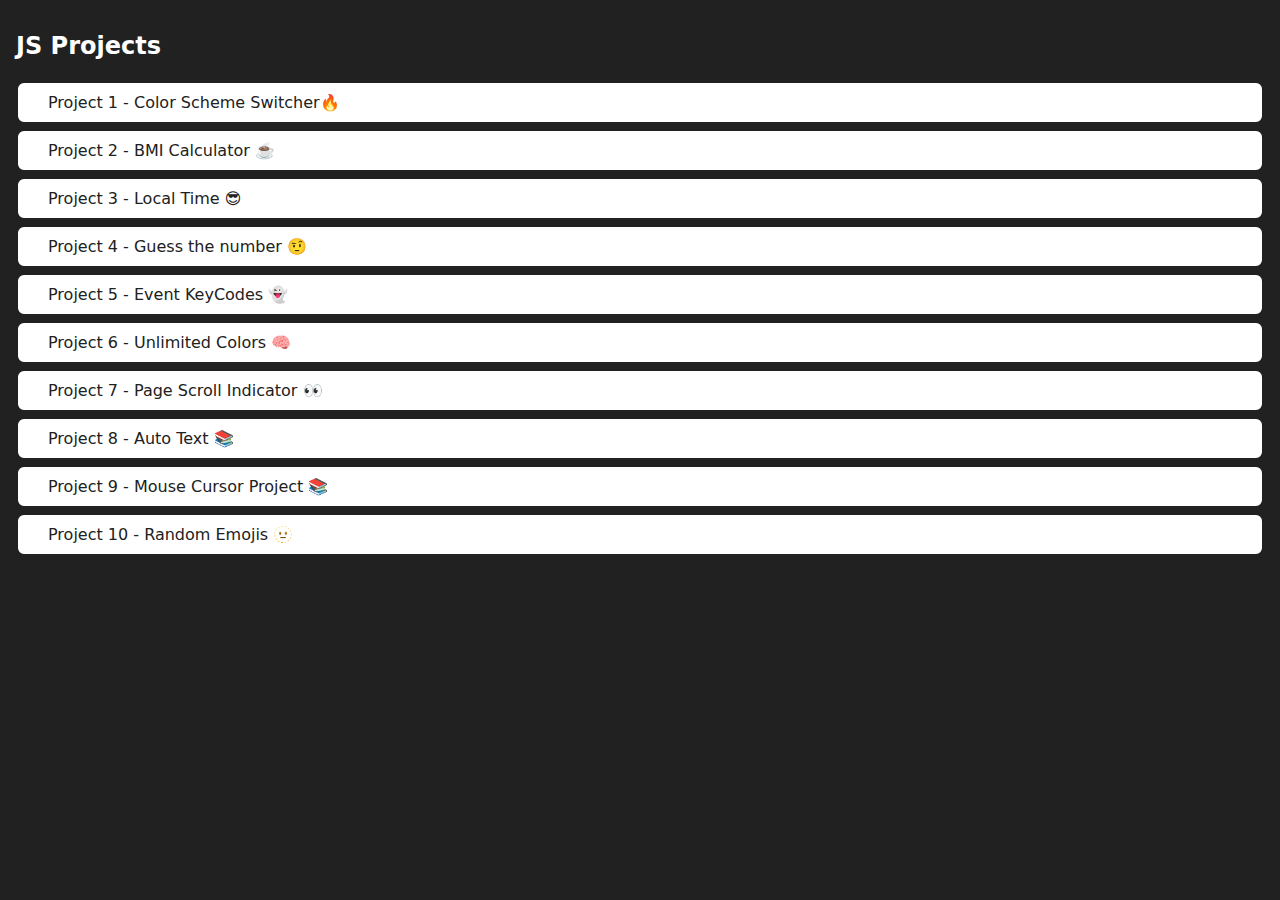
<file: index.html>
<!DOCTYPE html>
<html lang="en">
  <head>
    <title>Projects</title>
    <meta charset="UTF-8" />
    <meta name="viewport" content="width=device-width" />

    <link rel="stylesheet" href="style.css" />

  </head>
  <body style="background-color: #212121; color: #fff">
  
    <main>
      <h1>JS Projects</h1>
      <div class="projects">
        <a class="project-link" style="" href="./1- Color Scheme Switcher/index.html"
          >Project 1 - Color Scheme Switcher🔥</a
        >
        <a class="project-link" href="./2 - BMI Calculator/index.html"
          >Project 2 - BMI Calculator ☕️</a
        >
        <a class="project-link" href="./3 - Local Time/index.html"
          >Project 3 - Local Time 😎</a
        >
        <a class="project-link" href="./4 - Number Guessing Game/index.html"
          >Project 4 - Guess the number 🤨</a
        >
        <a class="project-link" href="./5 - Event Key Codes/index.html"
          >Project 5 -  Event KeyCodes 👻</a
        >
        <a class="project-link" href="./6 - Unlimited Colors/index.html"
          >Project 6 - Unlimited Colors 🧠
        </a>
        <a class="project-link" href="./7 - Page Scroll Indicator/index.html"
          >Project 7 - Page Scroll Indicator 👀</a
        >
        <a class="project-link" href="./8 - Auto Text/index.html"
          >Project 8 - Auto Text 📚
        </a>
        <a class="project-link" href="./9 - Mouse Cursor Project/index.html"
          >Project 9 - Mouse Cursor Project 📚
        </a>
        <a class="project-link" href="./10 - Random Emojis/index.html"
          >Project 10 - Random Emojis 🫥
        </a>
       
      </div>
    </main>
  </body>
</html>
</file>
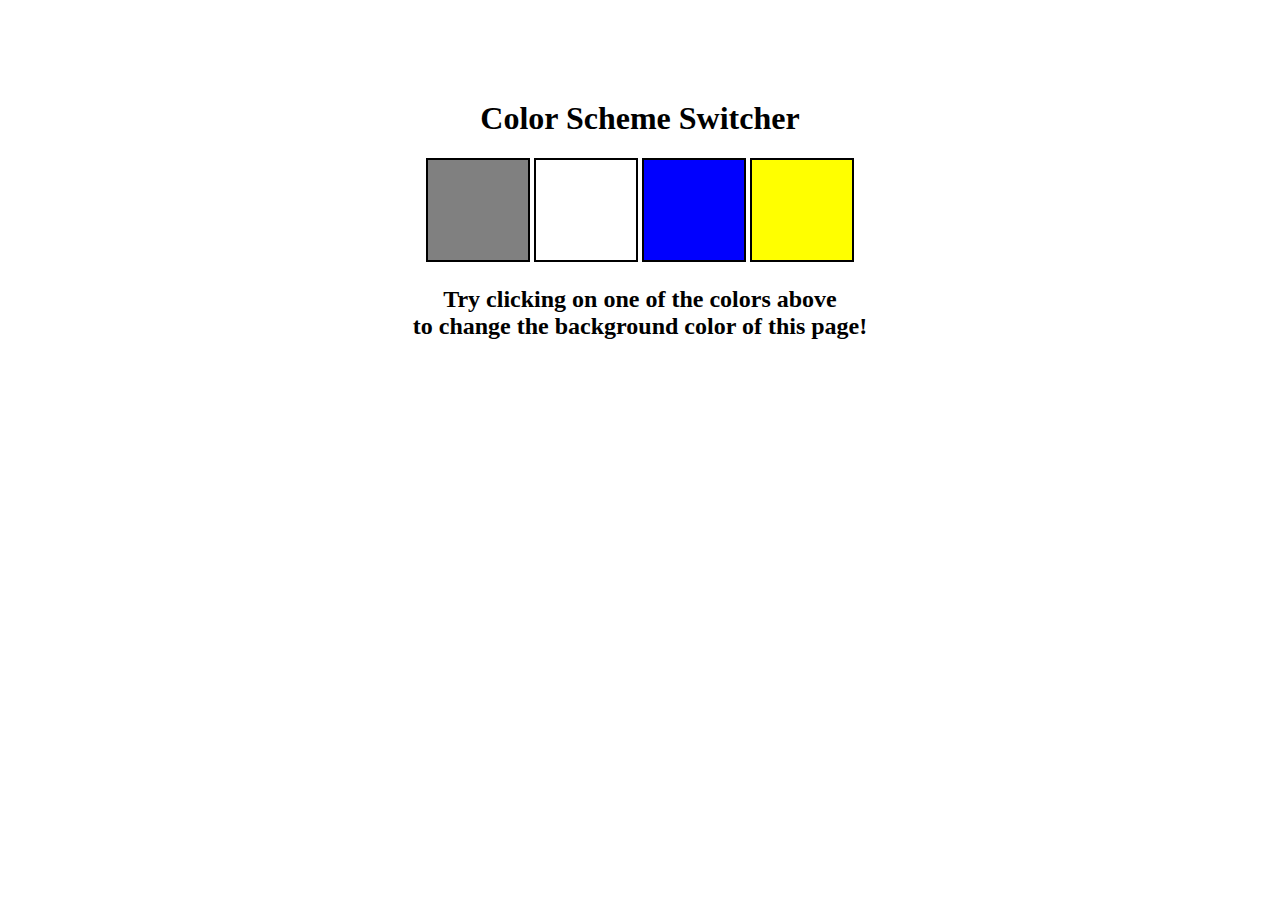
<file: 1- Color Scheme Switcher/index.html>
<!DOCTYPE html>
<html lang="en">
  <head>
    <meta charset="UTF-8" />
    <meta name="viewport" content="width=device-width, initial-scale=1.0" />
    <meta http-equiv="X-UA-Compatible" content="ie=edge" />
    <link rel="stylesheet" href="style.css" />

    <title>JavaScript Background Color Switcher</title>
  </head>
  <body>
 
    <div class="canvas">
     
      <h1>Color Scheme Switcher</h1>
      <span class="button" id="grey"></span>
      <span class="button" id="white"></span>
      <span class="button" id="blue"></span>
      <span class="button" id="yellow"></span>
      <h2>
        Try clicking on one of the colors above
        <span>to change the background color of this page!</span>
      </h2>
    </div>
    <script src="script.js"></script>
  </body>
</html>
</file>
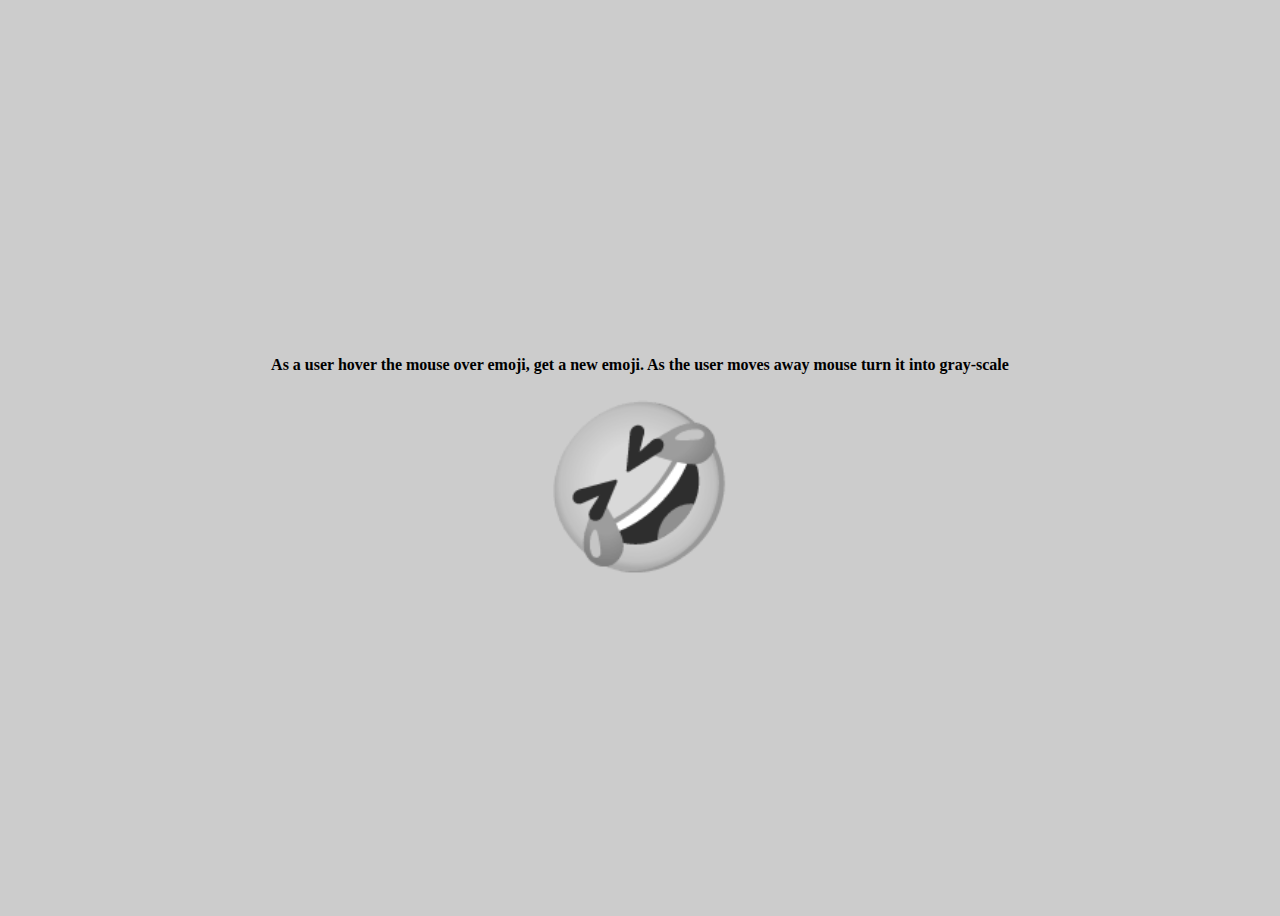
<file: 10 - Random Emojis/index.html>
<!DOCTYPE html>
<html lang="en">
  <head>
    <meta charset="UTF-8" />
    <meta http-equiv="X-UA-Compatible" content="IE=edge" />
    <meta name="viewport" content="width=device-width, initial-scale=1.0" />
    <title>Random Emojis</title>
    <link rel="stylesheet" href="style.css" />
  </head>
  <body>
    <h4>
      As a user hover the mouse over emoji, get a new emoji. As the user moves
      away mouse turn it into gray-scale
    </h4>
    <div id="emoji">🤣</div>

    <script src="script.js"></script>
  </body>
</html>
</file>
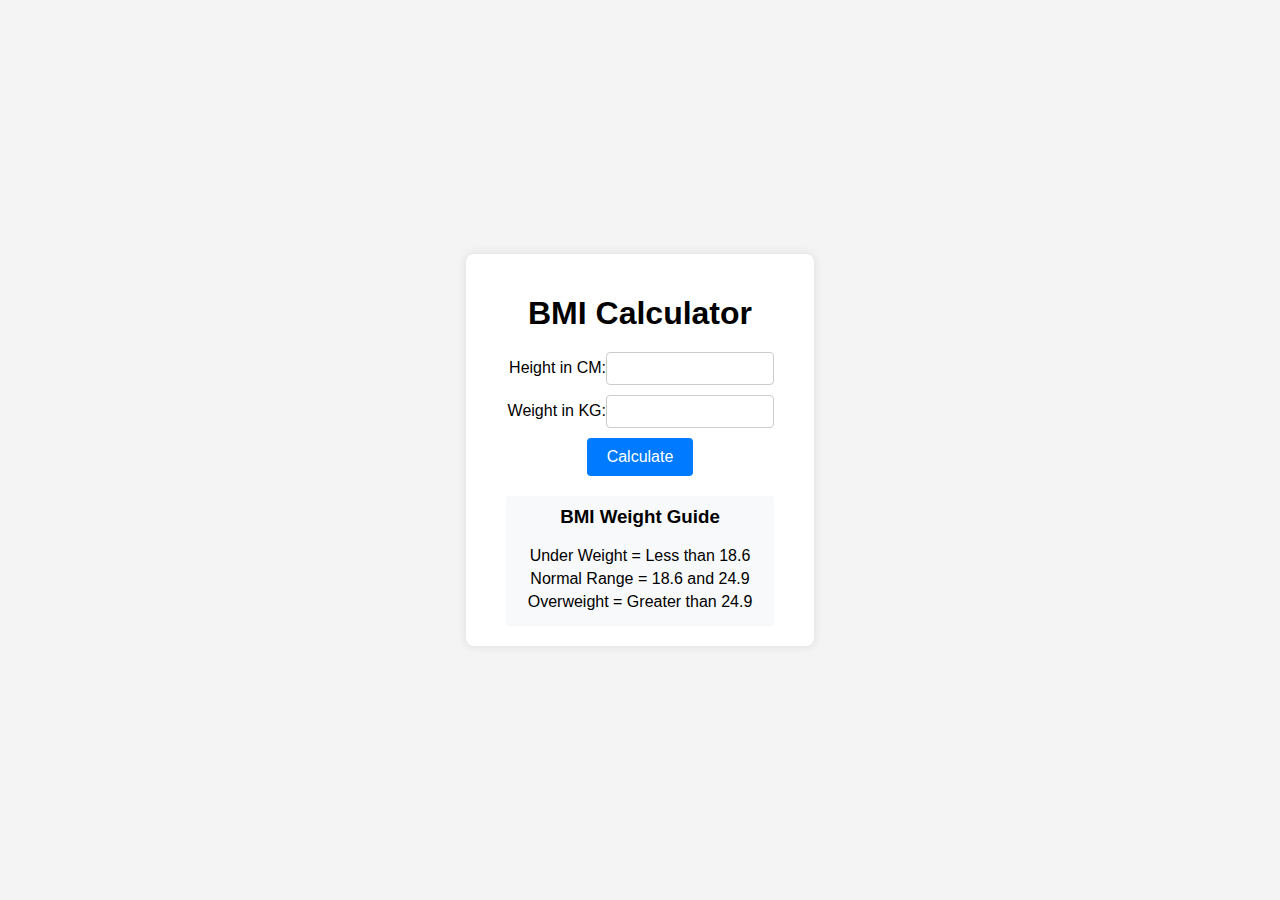
<file: 2 - BMI Calculator/index.html>
<!DOCTYPE html>
<html lang="en">
  <head>
    <meta charset="UTF-8" />
    <meta name="viewport" content="width=device-width, initial-scale=1.0" />
    <meta http-equiv="X-UA-Compatible" content="ie=edge" />
    <link rel="stylesheet" href="style.css" />
    
    <title>BMI Calculator</title>
  </head>
  <body>
      <div class="container">
      <h1>BMI Calculator</h1>
      <form>
        <p><label>Height in CM: </label><input type="text" id="height" /></p>
        <p><label>Weight in KG: </label><input type="text" id="weight" /></p>
        <button>Calculate</button>
        <div id="results"></div>
        <div id="weight-guide">
          <h3>BMI Weight Guide</h3>
          <p>Under Weight = Less than 18.6</p>
          <p>Normal Range = 18.6 and 24.9</p>
          <p>Overweight = Greater than 24.9</p>
        </div>
      </form>
    </div>
  </body>
  <script src="script.js"></script>
</html>
</file>
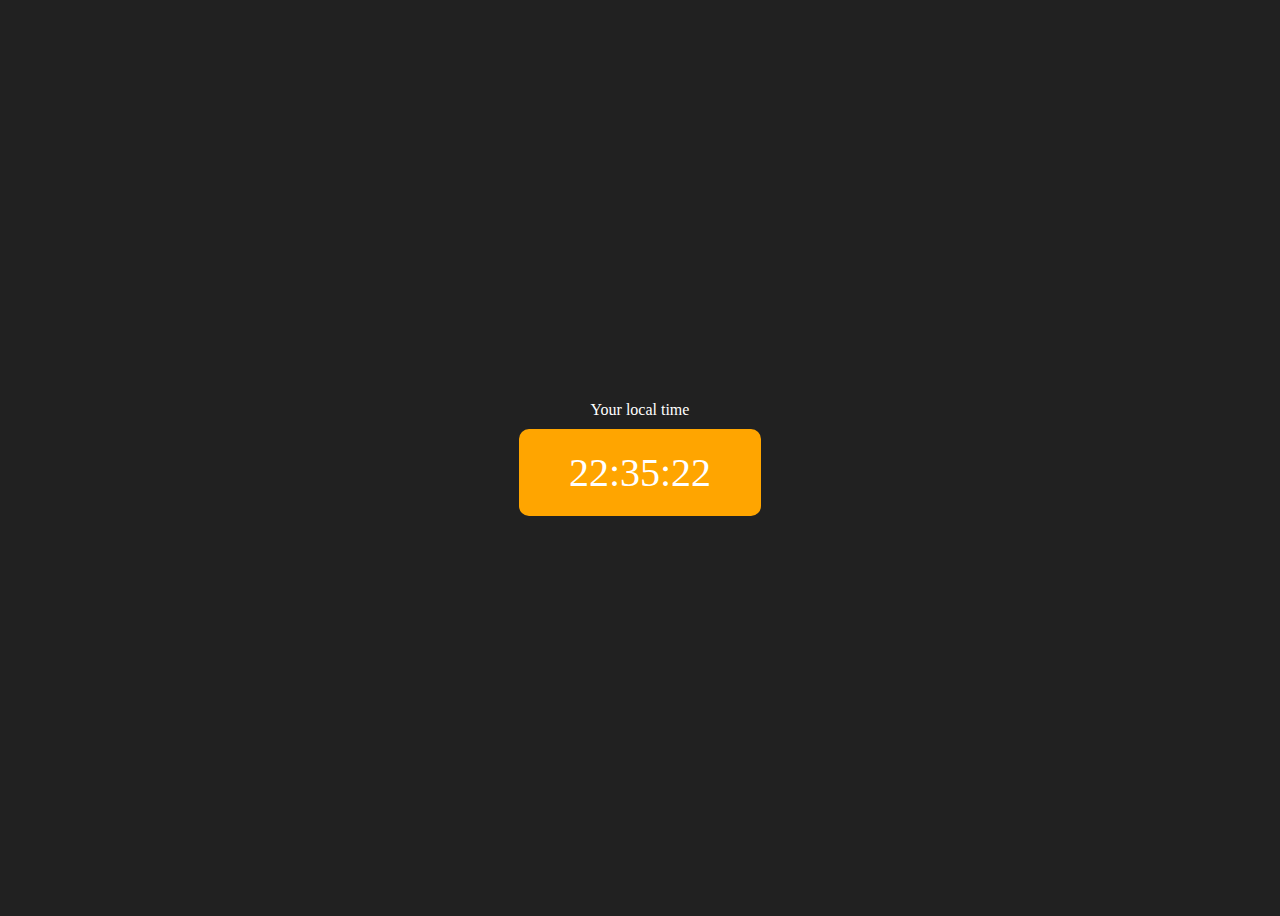
<file: 3 - Local Time/index.html>
<!DOCTYPE html>
<html lang="en">
  <head>
    <meta charset="UTF-8" />
    <meta name="viewport" content="width=device-width, initial-scale=1.0" />
    <meta http-equiv="X-UA-Compatible" content="ie=edge" />
    <link rel="stylesheet" href="style.css" />
    
    <title>Your Local Time</title>
 
  </head>
  <body>
  
    <div class="center">
      <div id="banner"><span>Your local time</span></div>
      <div id="clock"></div>
    </div>
    <script src="script.js"></script>
  </body>
</html>
</file>
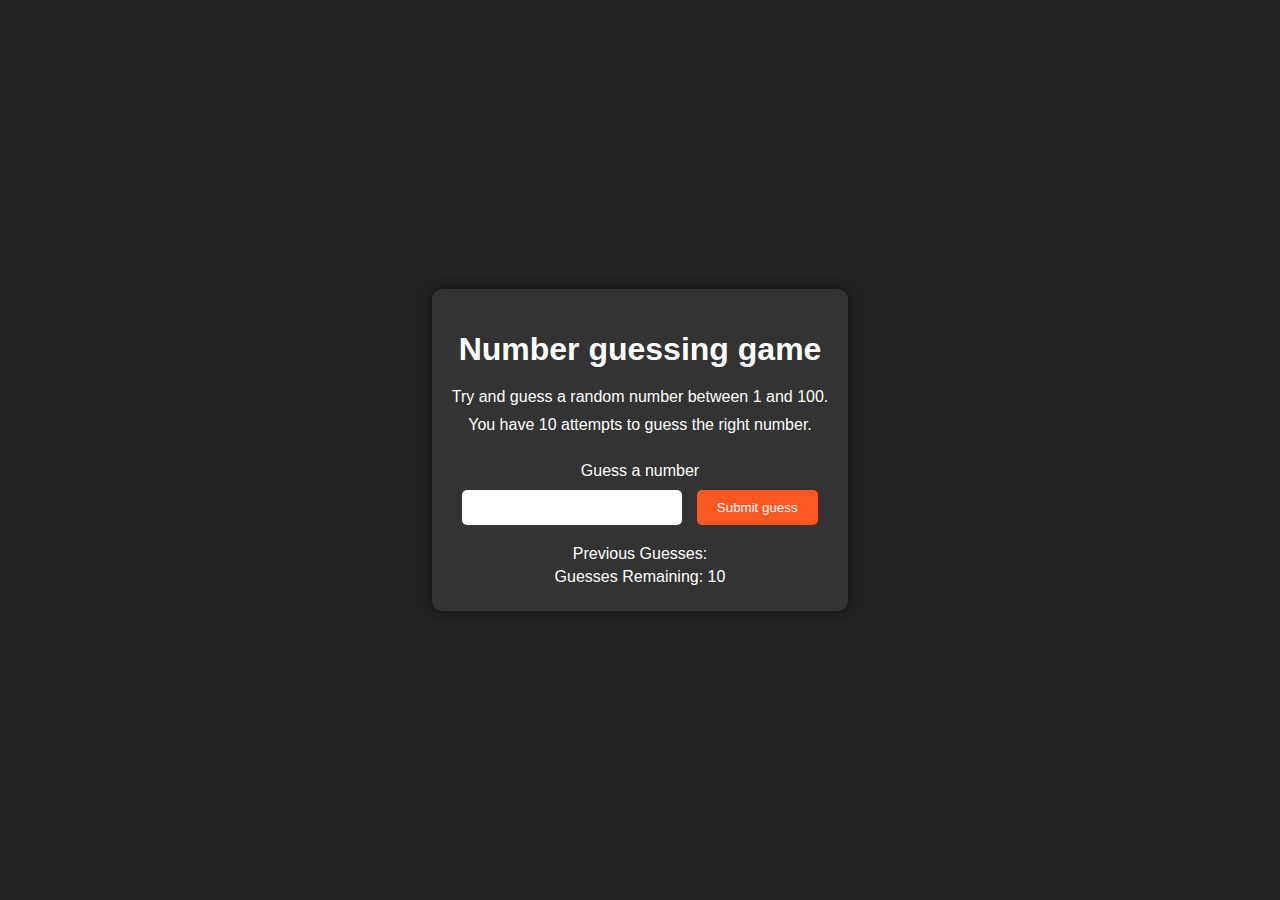
<file: 4 - Number Guessing Game/index.html>
<!DOCTYPE html>
<html lang="en">
<head>
    <meta charset="UTF-8">
    <meta name="viewport" content="width=device-width, initial-scale=1.0">
    <meta http-equiv="X-UA-Compatible" content="ie=edge">
    <title>Number Guessing Game</title>
    <link rel="stylesheet" href="style.css">
</head>
<body>
    <div id="wrapper">
        <h1>Number guessing game</h1>
        <p>Try and guess a random number between 1 and 100.</p>
        <p>You have 10 attempts to guess the right number.</p>
        <br>
        <form class="form">
            <label for="guessField" id="guess">Guess a number</label>
            <input type="text" id="guessField" class="guessField">
            <input type="submit" id="subt" value="Submit guess" class="guessSubmit">
        </form>
        <div class="resultParas">
            <p>Previous Guesses: <span class="guesses"></span></p>
            <p>Guesses Remaining: <span class="lastResult">10</span></p>
            <p class="lowOrHi"></p>
        </div>
    </div>
    <script src="script.js"></script>
</body>
</html>
</file>
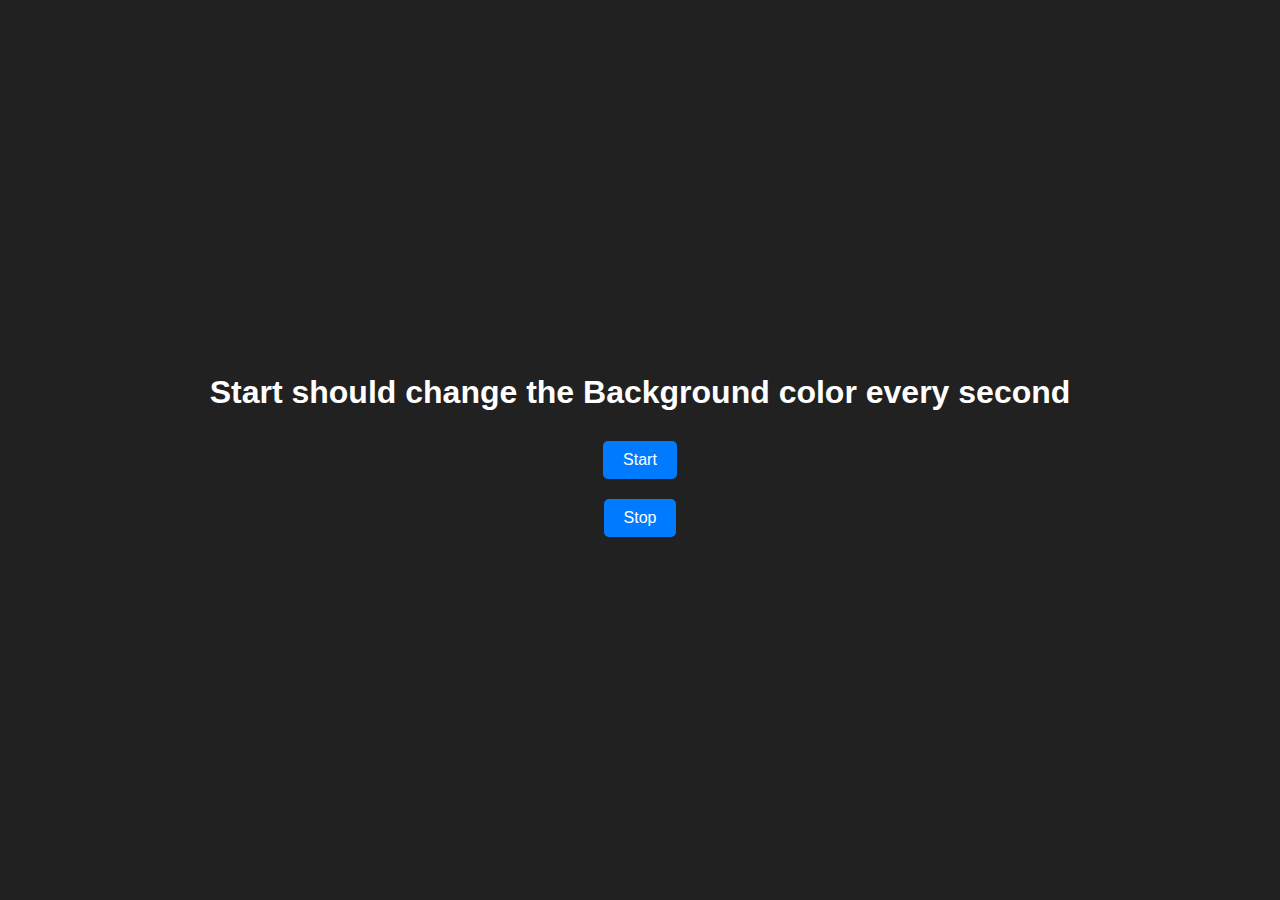
<file: 6 - Unlimited Colors/index.html>
<!DOCTYPE html>
<html lang="en">
  <head>
    <meta charset="UTF-8" />
    <meta name="viewport" content="width=device-width, initial-scale=1.0" />
    <meta http-equiv="X-UA-Compatible" content="ie=edge" />
    <title>Unlimited Colors</title>
    <link rel="stylesheet" href="style.css" />
  </head>
  <body style="background-color: #212121; color: #fff">
    <h1>Start should change the Background color every second</h1>
    <button id="start">Start</button>
    <button id="stop">Stop</button>
    <script src="script.js"></script>
  </body>
</html>
</file>
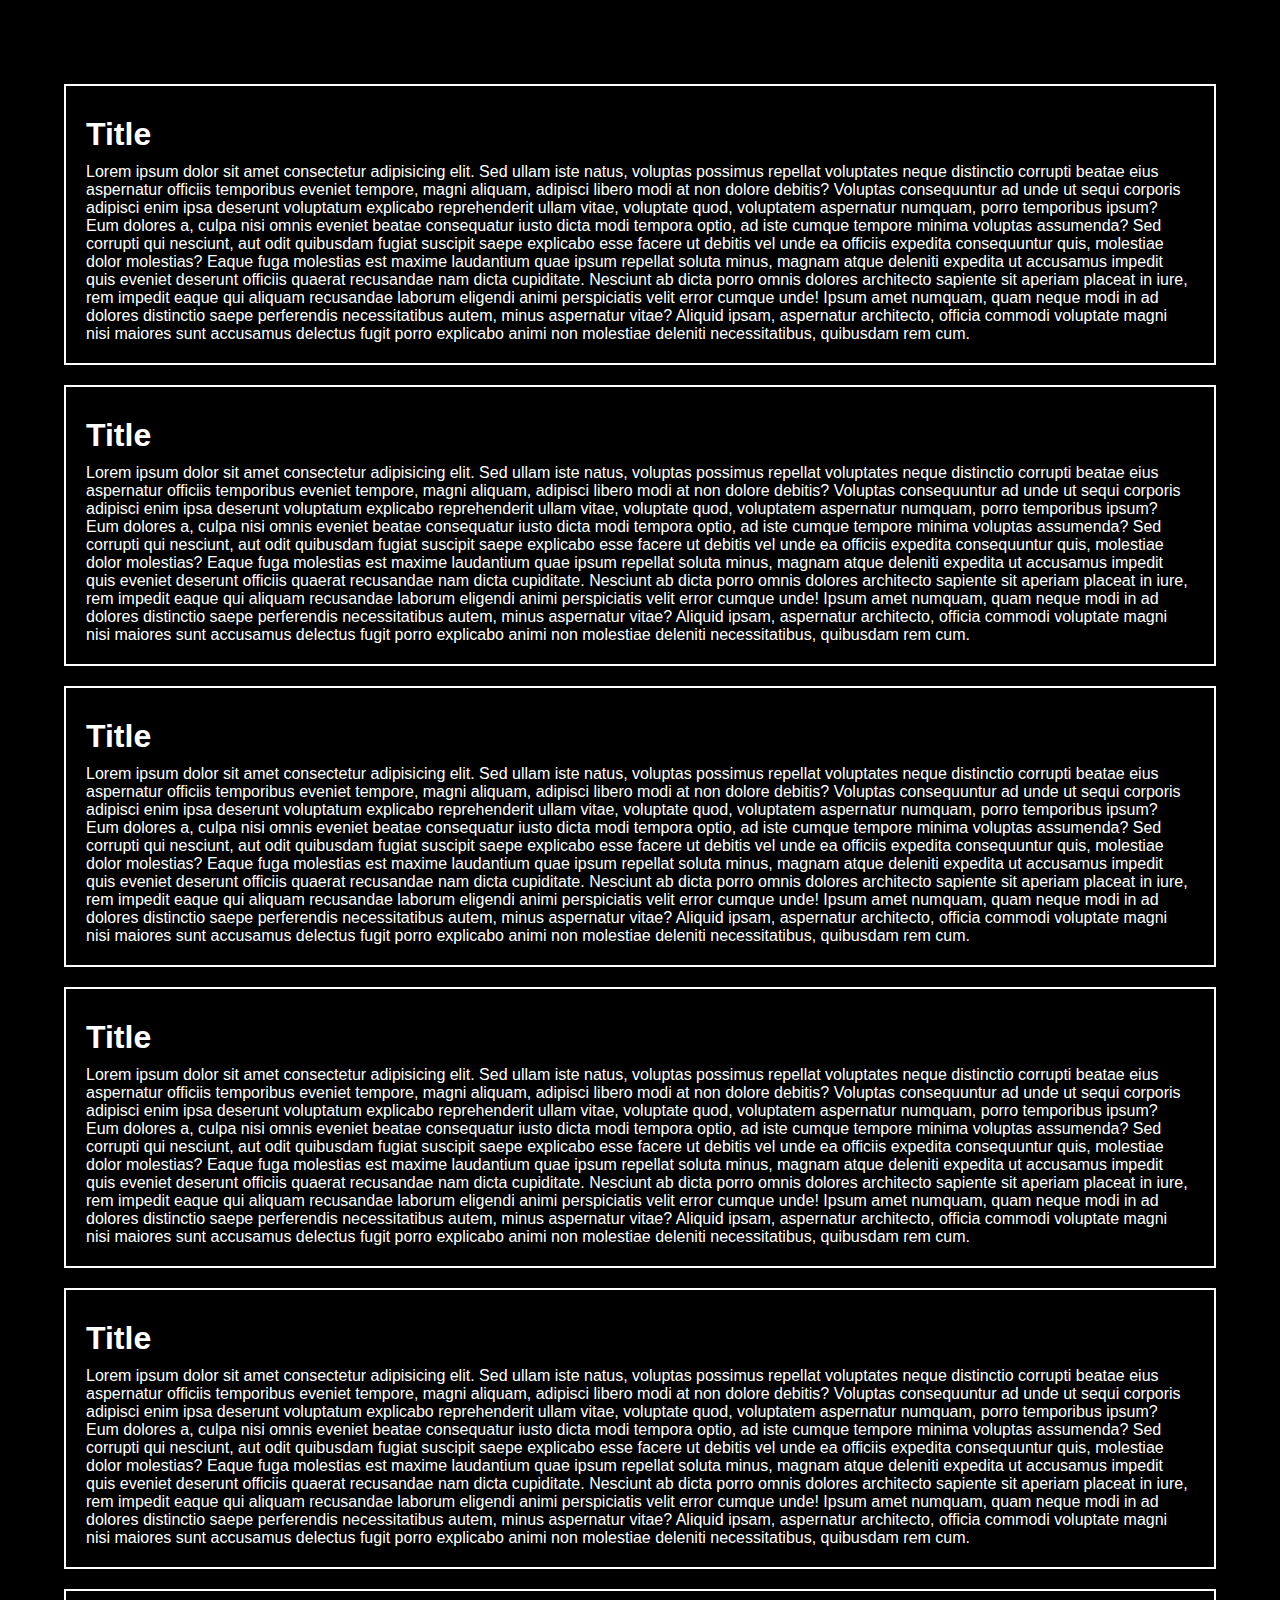
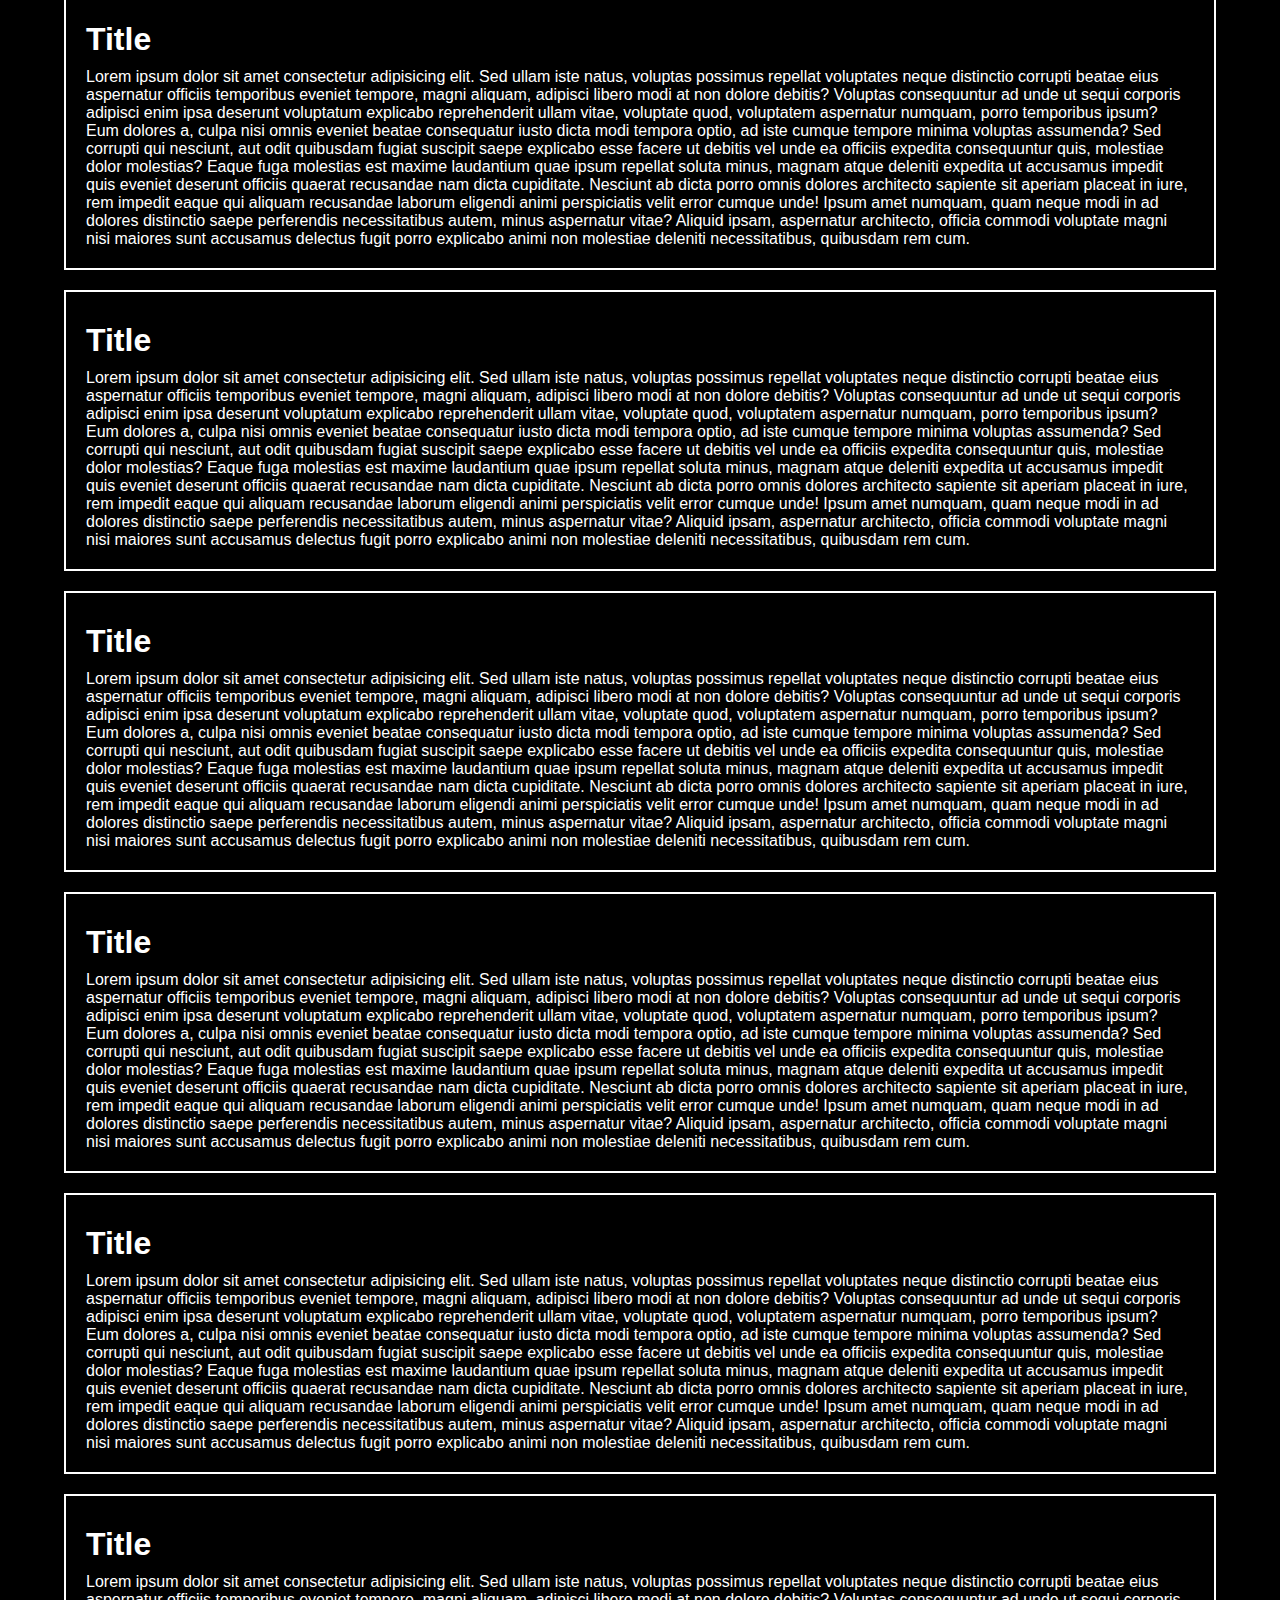
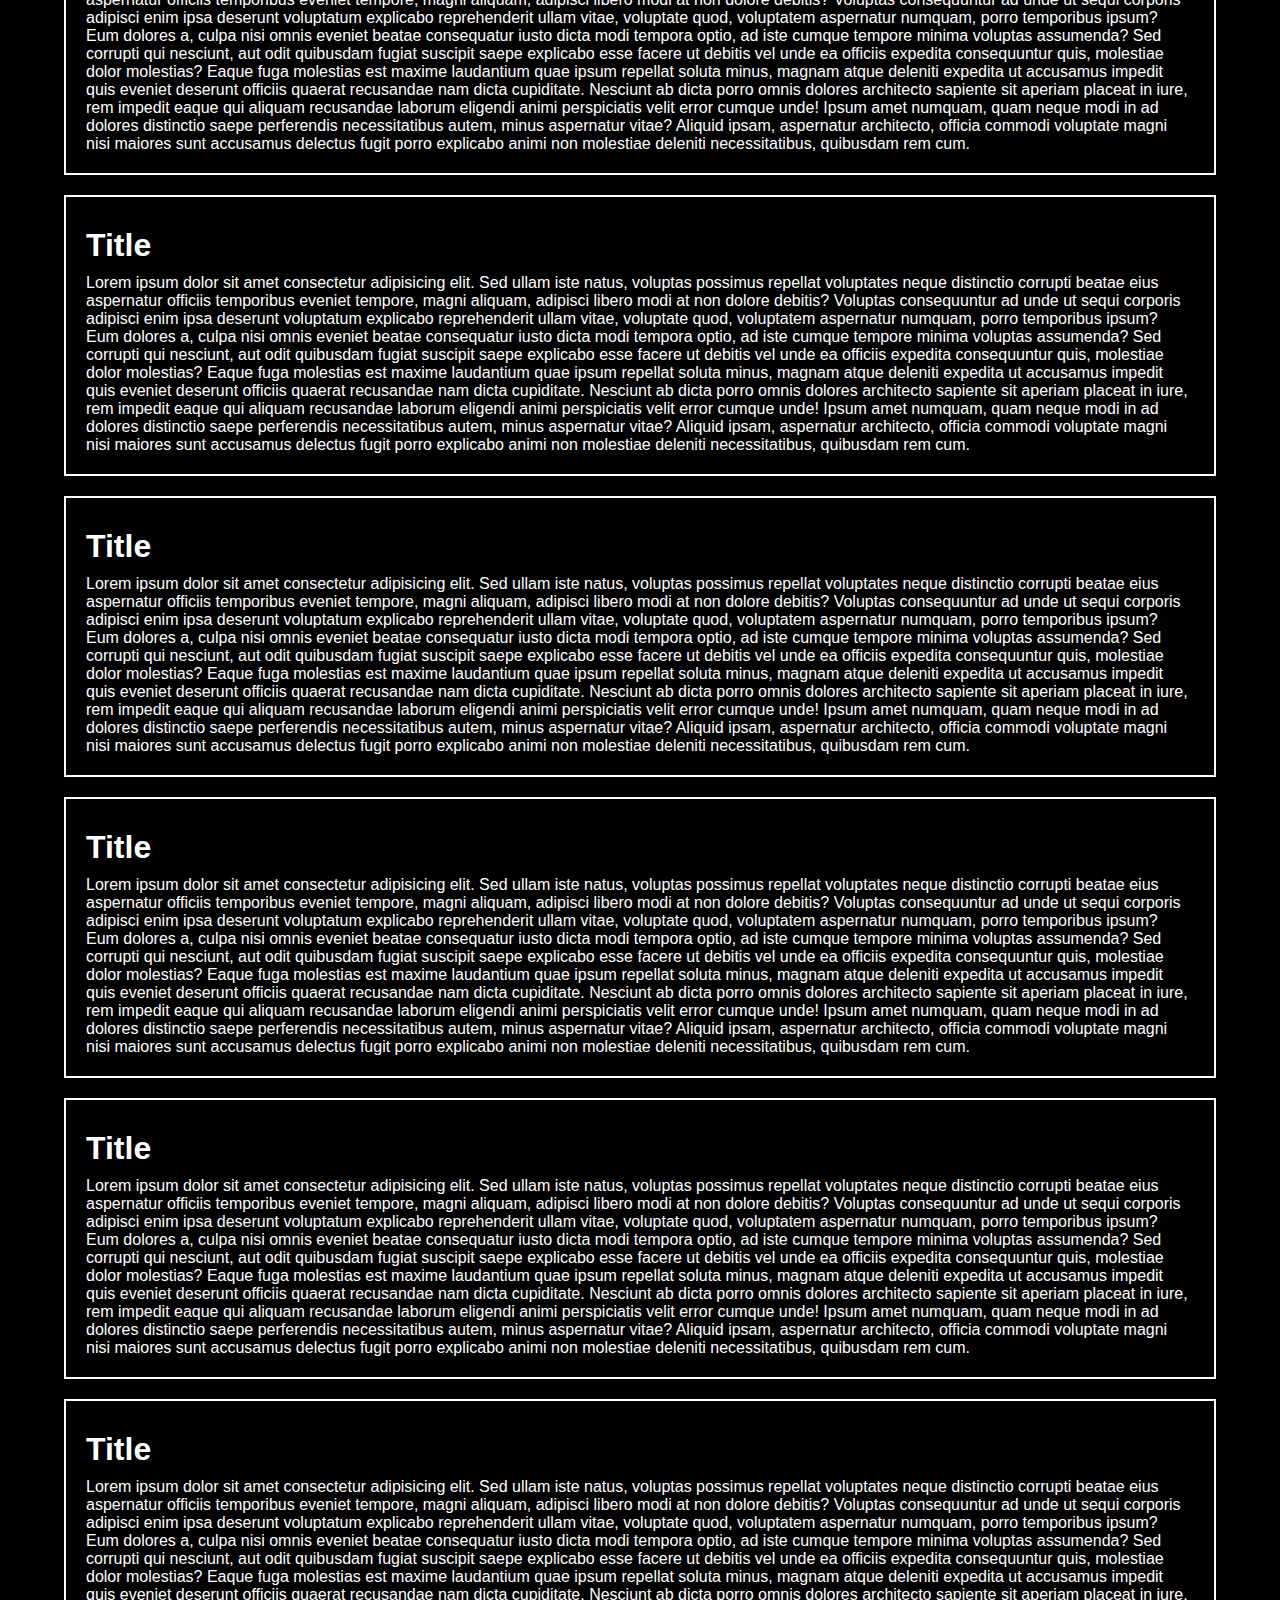
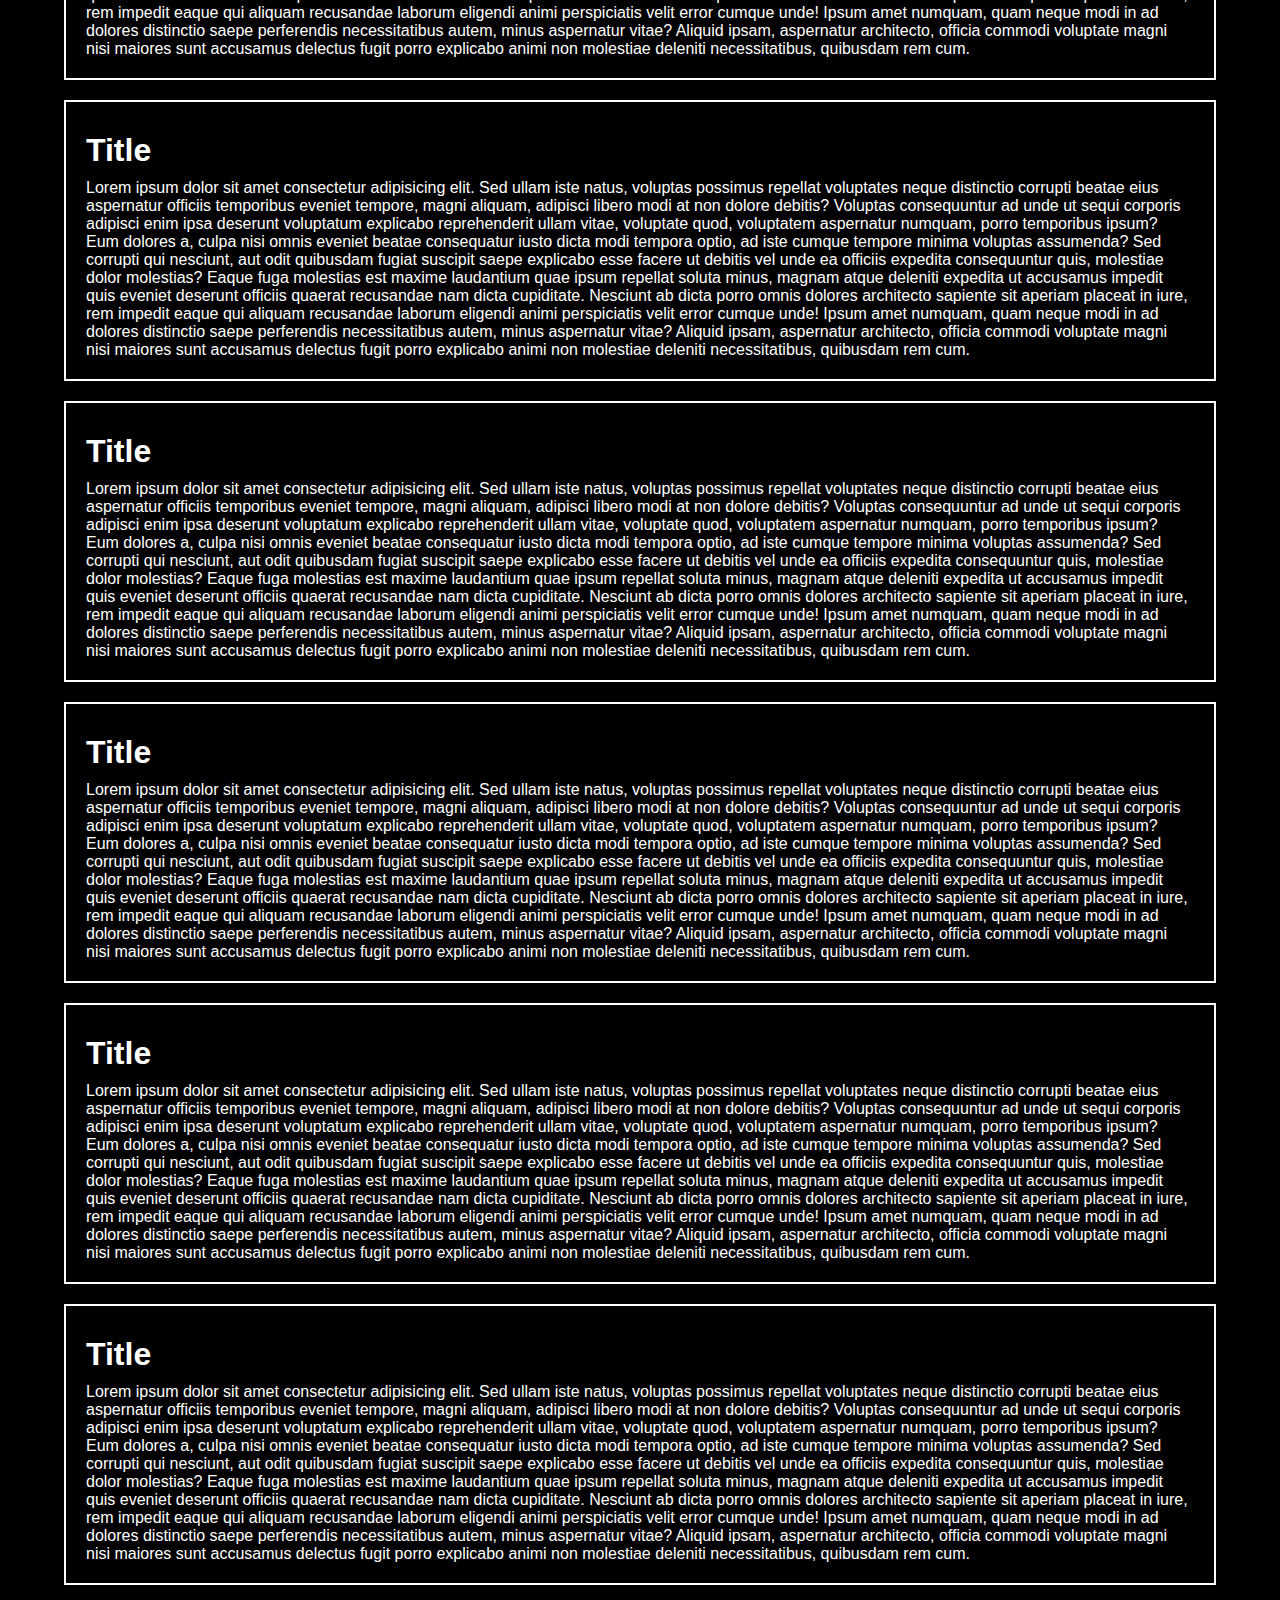
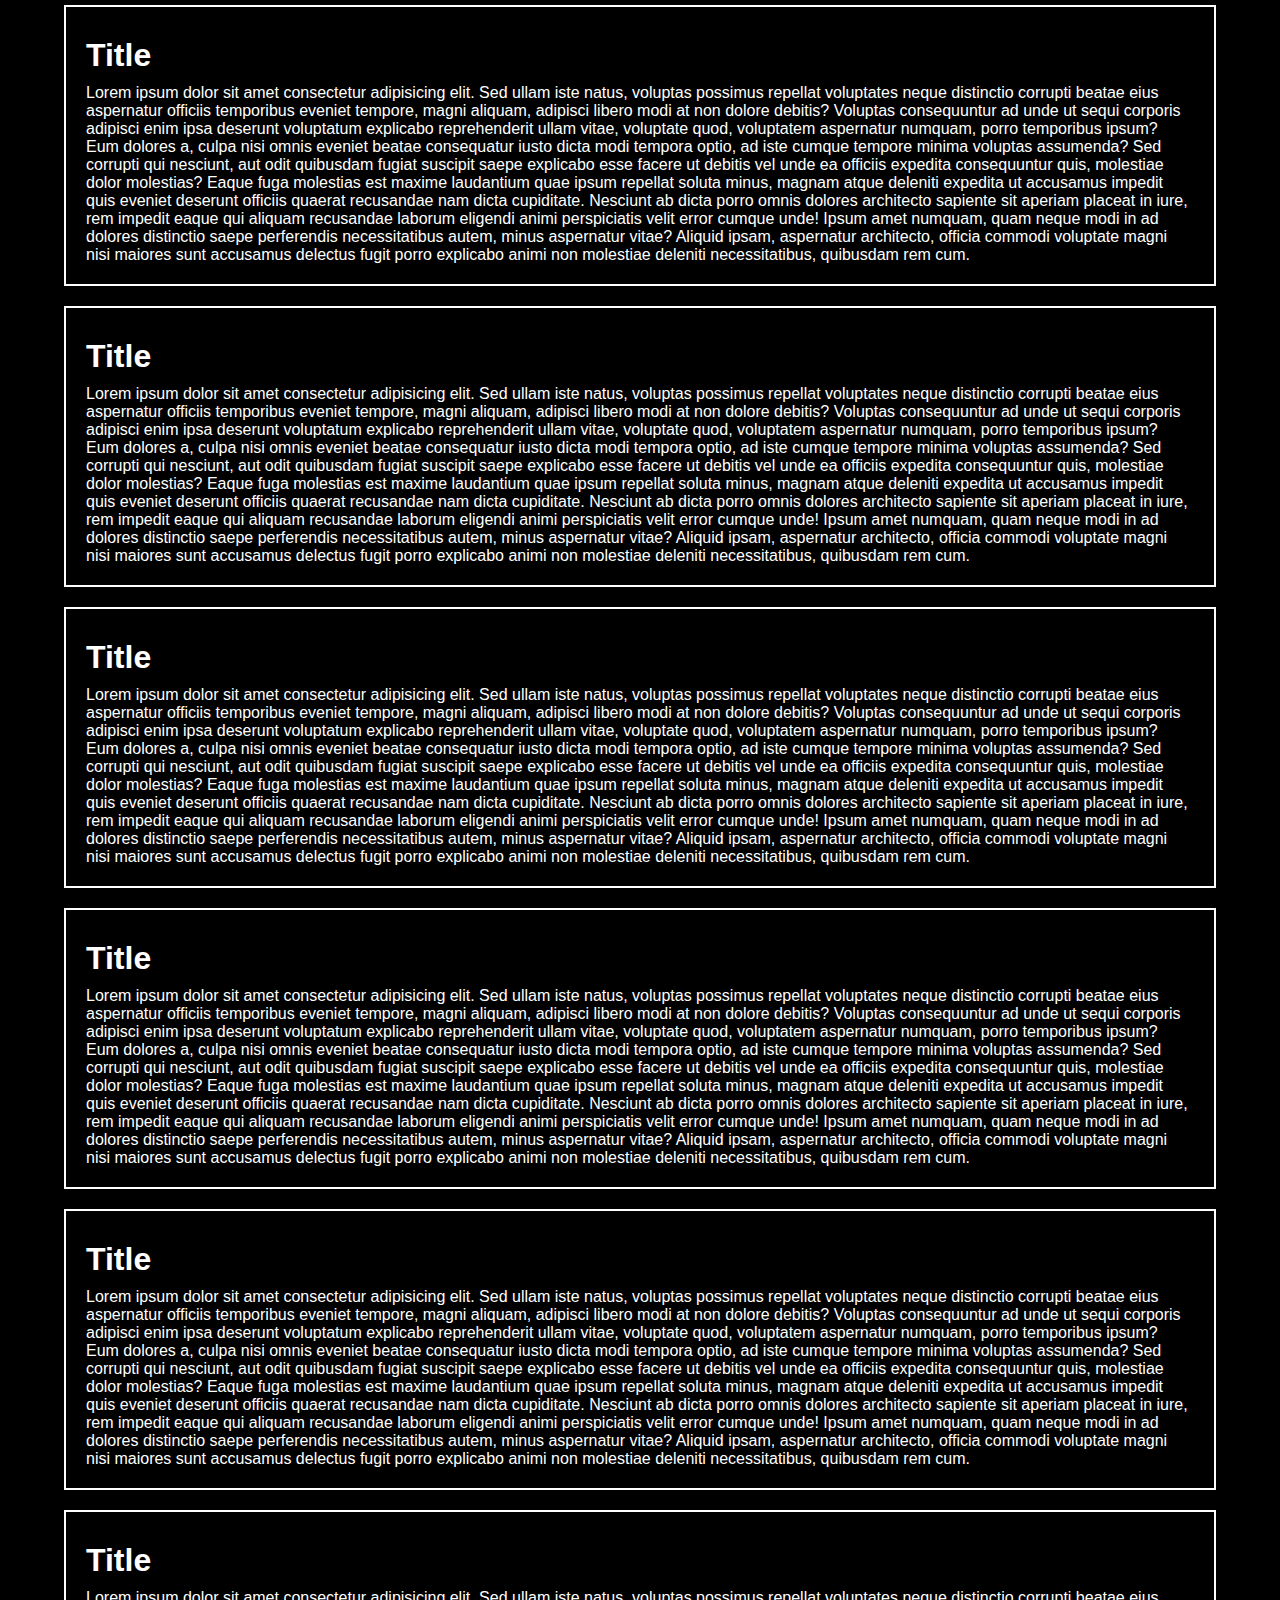
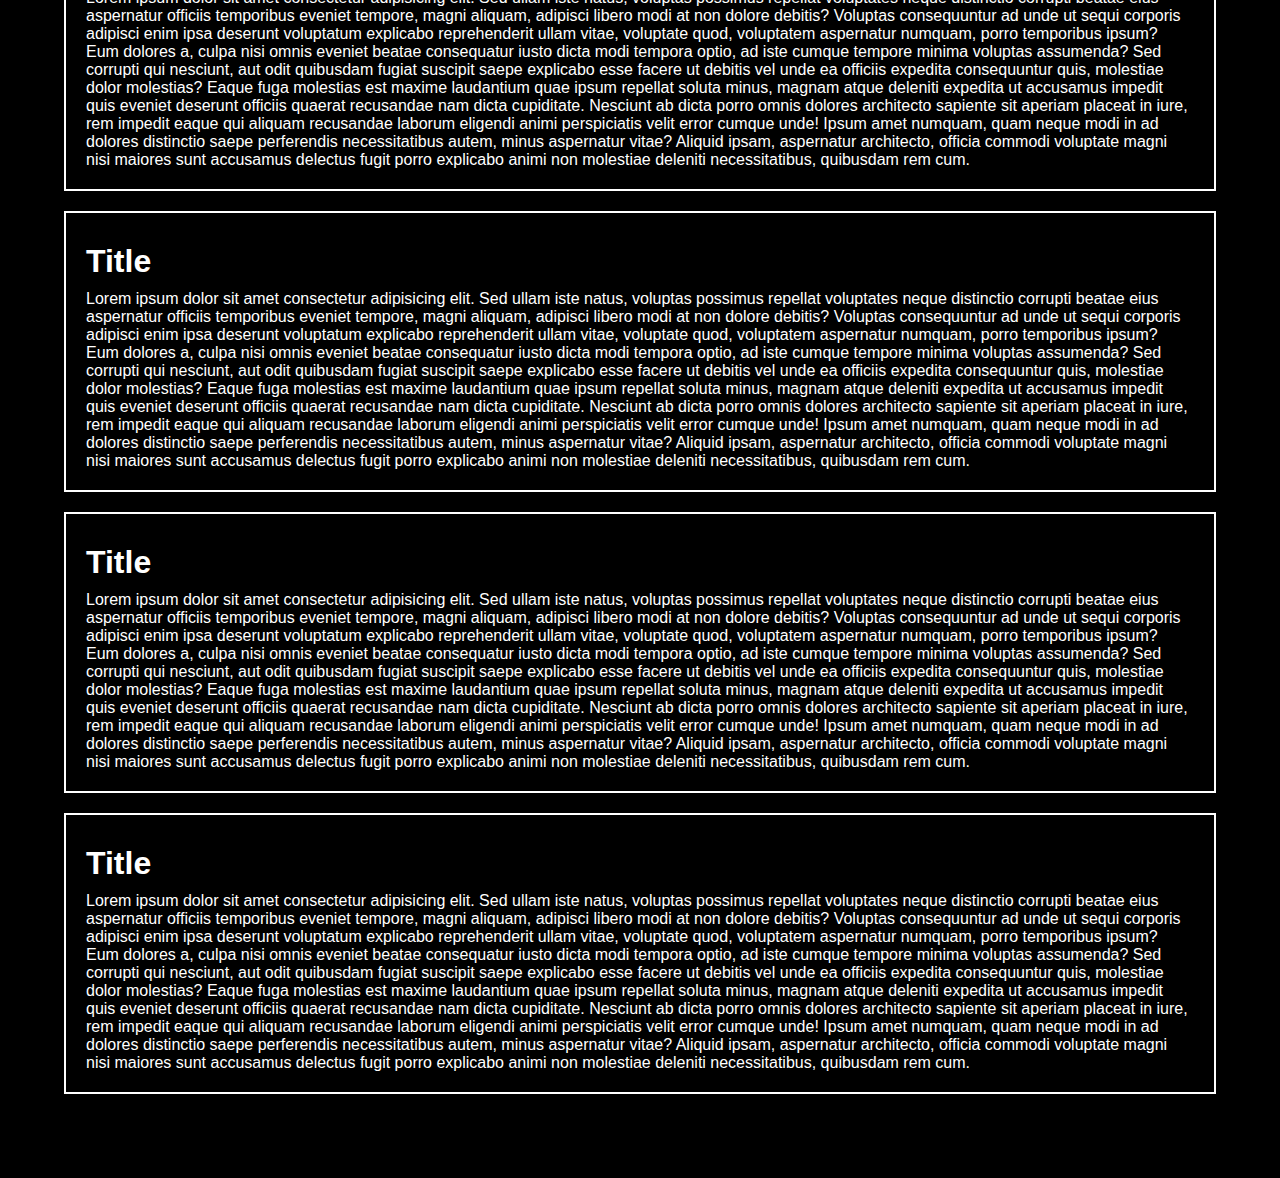
<file: 7 - Page Scroll Indicator/index.html>
<!DOCTYPE html>
<html>
  <head>
    <meta charset="utf-8" />
    <meta http-equiv="X-UA-Compatible" content="IE=edge" />
    <meta name="viewport" content="width=device-width,initial-scale=1.0" />
    <title>Page Scroll Indicator</title>
    <link rel="stylesheet" href="style.css" />
  </head>
  <body>
    <div class="content">
     
      <section>
        <h1>Title</h1>
        <p>Lorem ipsum dolor sit amet consectetur adipisicing elit. Sed ullam iste natus, voluptas possimus repellat voluptates neque distinctio corrupti beatae eius aspernatur officiis temporibus eveniet tempore, magni aliquam, adipisci libero modi at non dolore debitis? Voluptas consequuntur ad unde ut sequi corporis adipisci enim ipsa deserunt voluptatum explicabo reprehenderit ullam vitae, voluptate quod, voluptatem aspernatur numquam, porro temporibus ipsum? Eum dolores a, culpa nisi omnis eveniet beatae consequatur iusto dicta modi tempora optio, ad iste cumque tempore minima voluptas assumenda? Sed corrupti qui nesciunt, aut odit quibusdam fugiat suscipit saepe explicabo esse facere ut debitis vel unde ea officiis expedita consequuntur quis, molestiae dolor molestias? Eaque fuga molestias est maxime laudantium quae ipsum repellat soluta minus, magnam atque deleniti expedita ut accusamus impedit quis eveniet deserunt officiis quaerat recusandae nam dicta cupiditate. Nesciunt ab dicta porro omnis dolores architecto sapiente sit aperiam placeat in iure, rem impedit eaque qui aliquam recusandae laborum eligendi animi perspiciatis velit error cumque unde! Ipsum amet numquam, quam neque modi in ad dolores distinctio saepe perferendis necessitatibus autem, minus aspernatur vitae? Aliquid ipsam, aspernatur architecto, officia commodi voluptate magni nisi maiores sunt accusamus delectus fugit porro explicabo animi non molestiae deleniti necessitatibus, quibusdam rem cum.</p>
      </section>
      <section>
        <h1>Title</h1>
        <p>Lorem ipsum dolor sit amet consectetur adipisicing elit. Sed ullam iste natus, voluptas possimus repellat voluptates neque distinctio corrupti beatae eius aspernatur officiis temporibus eveniet tempore, magni aliquam, adipisci libero modi at non dolore debitis? Voluptas consequuntur ad unde ut sequi corporis adipisci enim ipsa deserunt voluptatum explicabo reprehenderit ullam vitae, voluptate quod, voluptatem aspernatur numquam, porro temporibus ipsum? Eum dolores a, culpa nisi omnis eveniet beatae consequatur iusto dicta modi tempora optio, ad iste cumque tempore minima voluptas assumenda? Sed corrupti qui nesciunt, aut odit quibusdam fugiat suscipit saepe explicabo esse facere ut debitis vel unde ea officiis expedita consequuntur quis, molestiae dolor molestias? Eaque fuga molestias est maxime laudantium quae ipsum repellat soluta minus, magnam atque deleniti expedita ut accusamus impedit quis eveniet deserunt officiis quaerat recusandae nam dicta cupiditate. Nesciunt ab dicta porro omnis dolores architecto sapiente sit aperiam placeat in iure, rem impedit eaque qui aliquam recusandae laborum eligendi animi perspiciatis velit error cumque unde! Ipsum amet numquam, quam neque modi in ad dolores distinctio saepe perferendis necessitatibus autem, minus aspernatur vitae? Aliquid ipsam, aspernatur architecto, officia commodi voluptate magni nisi maiores sunt accusamus delectus fugit porro explicabo animi non molestiae deleniti necessitatibus, quibusdam rem cum.</p>
      </section>
      <section>
        <h1>Title</h1>
        <p>Lorem ipsum dolor sit amet consectetur adipisicing elit. Sed ullam iste natus, voluptas possimus repellat voluptates neque distinctio corrupti beatae eius aspernatur officiis temporibus eveniet tempore, magni aliquam, adipisci libero modi at non dolore debitis? Voluptas consequuntur ad unde ut sequi corporis adipisci enim ipsa deserunt voluptatum explicabo reprehenderit ullam vitae, voluptate quod, voluptatem aspernatur numquam, porro temporibus ipsum? Eum dolores a, culpa nisi omnis eveniet beatae consequatur iusto dicta modi tempora optio, ad iste cumque tempore minima voluptas assumenda? Sed corrupti qui nesciunt, aut odit quibusdam fugiat suscipit saepe explicabo esse facere ut debitis vel unde ea officiis expedita consequuntur quis, molestiae dolor molestias? Eaque fuga molestias est maxime laudantium quae ipsum repellat soluta minus, magnam atque deleniti expedita ut accusamus impedit quis eveniet deserunt officiis quaerat recusandae nam dicta cupiditate. Nesciunt ab dicta porro omnis dolores architecto sapiente sit aperiam placeat in iure, rem impedit eaque qui aliquam recusandae laborum eligendi animi perspiciatis velit error cumque unde! Ipsum amet numquam, quam neque modi in ad dolores distinctio saepe perferendis necessitatibus autem, minus aspernatur vitae? Aliquid ipsam, aspernatur architecto, officia commodi voluptate magni nisi maiores sunt accusamus delectus fugit porro explicabo animi non molestiae deleniti necessitatibus, quibusdam rem cum.</p>
      </section>
      <section>
        <h1>Title</h1>
        <p>Lorem ipsum dolor sit amet consectetur adipisicing elit. Sed ullam iste natus, voluptas possimus repellat voluptates neque distinctio corrupti beatae eius aspernatur officiis temporibus eveniet tempore, magni aliquam, adipisci libero modi at non dolore debitis? Voluptas consequuntur ad unde ut sequi corporis adipisci enim ipsa deserunt voluptatum explicabo reprehenderit ullam vitae, voluptate quod, voluptatem aspernatur numquam, porro temporibus ipsum? Eum dolores a, culpa nisi omnis eveniet beatae consequatur iusto dicta modi tempora optio, ad iste cumque tempore minima voluptas assumenda? Sed corrupti qui nesciunt, aut odit quibusdam fugiat suscipit saepe explicabo esse facere ut debitis vel unde ea officiis expedita consequuntur quis, molestiae dolor molestias? Eaque fuga molestias est maxime laudantium quae ipsum repellat soluta minus, magnam atque deleniti expedita ut accusamus impedit quis eveniet deserunt officiis quaerat recusandae nam dicta cupiditate. Nesciunt ab dicta porro omnis dolores architecto sapiente sit aperiam placeat in iure, rem impedit eaque qui aliquam recusandae laborum eligendi animi perspiciatis velit error cumque unde! Ipsum amet numquam, quam neque modi in ad dolores distinctio saepe perferendis necessitatibus autem, minus aspernatur vitae? Aliquid ipsam, aspernatur architecto, officia commodi voluptate magni nisi maiores sunt accusamus delectus fugit porro explicabo animi non molestiae deleniti necessitatibus, quibusdam rem cum.</p>
      </section>
      <section>
        <h1>Title</h1>
        <p>Lorem ipsum dolor sit amet consectetur adipisicing elit. Sed ullam iste natus, voluptas possimus repellat voluptates neque distinctio corrupti beatae eius aspernatur officiis temporibus eveniet tempore, magni aliquam, adipisci libero modi at non dolore debitis? Voluptas consequuntur ad unde ut sequi corporis adipisci enim ipsa deserunt voluptatum explicabo reprehenderit ullam vitae, voluptate quod, voluptatem aspernatur numquam, porro temporibus ipsum? Eum dolores a, culpa nisi omnis eveniet beatae consequatur iusto dicta modi tempora optio, ad iste cumque tempore minima voluptas assumenda? Sed corrupti qui nesciunt, aut odit quibusdam fugiat suscipit saepe explicabo esse facere ut debitis vel unde ea officiis expedita consequuntur quis, molestiae dolor molestias? Eaque fuga molestias est maxime laudantium quae ipsum repellat soluta minus, magnam atque deleniti expedita ut accusamus impedit quis eveniet deserunt officiis quaerat recusandae nam dicta cupiditate. Nesciunt ab dicta porro omnis dolores architecto sapiente sit aperiam placeat in iure, rem impedit eaque qui aliquam recusandae laborum eligendi animi perspiciatis velit error cumque unde! Ipsum amet numquam, quam neque modi in ad dolores distinctio saepe perferendis necessitatibus autem, minus aspernatur vitae? Aliquid ipsam, aspernatur architecto, officia commodi voluptate magni nisi maiores sunt accusamus delectus fugit porro explicabo animi non molestiae deleniti necessitatibus, quibusdam rem cum.</p>
      </section>
      <section>
        <h1>Title</h1>
        <p>Lorem ipsum dolor sit amet consectetur adipisicing elit. Sed ullam iste natus, voluptas possimus repellat voluptates neque distinctio corrupti beatae eius aspernatur officiis temporibus eveniet tempore, magni aliquam, adipisci libero modi at non dolore debitis? Voluptas consequuntur ad unde ut sequi corporis adipisci enim ipsa deserunt voluptatum explicabo reprehenderit ullam vitae, voluptate quod, voluptatem aspernatur numquam, porro temporibus ipsum? Eum dolores a, culpa nisi omnis eveniet beatae consequatur iusto dicta modi tempora optio, ad iste cumque tempore minima voluptas assumenda? Sed corrupti qui nesciunt, aut odit quibusdam fugiat suscipit saepe explicabo esse facere ut debitis vel unde ea officiis expedita consequuntur quis, molestiae dolor molestias? Eaque fuga molestias est maxime laudantium quae ipsum repellat soluta minus, magnam atque deleniti expedita ut accusamus impedit quis eveniet deserunt officiis quaerat recusandae nam dicta cupiditate. Nesciunt ab dicta porro omnis dolores architecto sapiente sit aperiam placeat in iure, rem impedit eaque qui aliquam recusandae laborum eligendi animi perspiciatis velit error cumque unde! Ipsum amet numquam, quam neque modi in ad dolores distinctio saepe perferendis necessitatibus autem, minus aspernatur vitae? Aliquid ipsam, aspernatur architecto, officia commodi voluptate magni nisi maiores sunt accusamus delectus fugit porro explicabo animi non molestiae deleniti necessitatibus, quibusdam rem cum.</p>
      </section>
      <section>
        <h1>Title</h1>
        <p>Lorem ipsum dolor sit amet consectetur adipisicing elit. Sed ullam iste natus, voluptas possimus repellat voluptates neque distinctio corrupti beatae eius aspernatur officiis temporibus eveniet tempore, magni aliquam, adipisci libero modi at non dolore debitis? Voluptas consequuntur ad unde ut sequi corporis adipisci enim ipsa deserunt voluptatum explicabo reprehenderit ullam vitae, voluptate quod, voluptatem aspernatur numquam, porro temporibus ipsum? Eum dolores a, culpa nisi omnis eveniet beatae consequatur iusto dicta modi tempora optio, ad iste cumque tempore minima voluptas assumenda? Sed corrupti qui nesciunt, aut odit quibusdam fugiat suscipit saepe explicabo esse facere ut debitis vel unde ea officiis expedita consequuntur quis, molestiae dolor molestias? Eaque fuga molestias est maxime laudantium quae ipsum repellat soluta minus, magnam atque deleniti expedita ut accusamus impedit quis eveniet deserunt officiis quaerat recusandae nam dicta cupiditate. Nesciunt ab dicta porro omnis dolores architecto sapiente sit aperiam placeat in iure, rem impedit eaque qui aliquam recusandae laborum eligendi animi perspiciatis velit error cumque unde! Ipsum amet numquam, quam neque modi in ad dolores distinctio saepe perferendis necessitatibus autem, minus aspernatur vitae? Aliquid ipsam, aspernatur architecto, officia commodi voluptate magni nisi maiores sunt accusamus delectus fugit porro explicabo animi non molestiae deleniti necessitatibus, quibusdam rem cum.</p>
      </section>
      <section>
        <h1>Title</h1>
        <p>Lorem ipsum dolor sit amet consectetur adipisicing elit. Sed ullam iste natus, voluptas possimus repellat voluptates neque distinctio corrupti beatae eius aspernatur officiis temporibus eveniet tempore, magni aliquam, adipisci libero modi at non dolore debitis? Voluptas consequuntur ad unde ut sequi corporis adipisci enim ipsa deserunt voluptatum explicabo reprehenderit ullam vitae, voluptate quod, voluptatem aspernatur numquam, porro temporibus ipsum? Eum dolores a, culpa nisi omnis eveniet beatae consequatur iusto dicta modi tempora optio, ad iste cumque tempore minima voluptas assumenda? Sed corrupti qui nesciunt, aut odit quibusdam fugiat suscipit saepe explicabo esse facere ut debitis vel unde ea officiis expedita consequuntur quis, molestiae dolor molestias? Eaque fuga molestias est maxime laudantium quae ipsum repellat soluta minus, magnam atque deleniti expedita ut accusamus impedit quis eveniet deserunt officiis quaerat recusandae nam dicta cupiditate. Nesciunt ab dicta porro omnis dolores architecto sapiente sit aperiam placeat in iure, rem impedit eaque qui aliquam recusandae laborum eligendi animi perspiciatis velit error cumque unde! Ipsum amet numquam, quam neque modi in ad dolores distinctio saepe perferendis necessitatibus autem, minus aspernatur vitae? Aliquid ipsam, aspernatur architecto, officia commodi voluptate magni nisi maiores sunt accusamus delectus fugit porro explicabo animi non molestiae deleniti necessitatibus, quibusdam rem cum.</p>
      </section>
      <section>
        <h1>Title</h1>
        <p>Lorem ipsum dolor sit amet consectetur adipisicing elit. Sed ullam iste natus, voluptas possimus repellat voluptates neque distinctio corrupti beatae eius aspernatur officiis temporibus eveniet tempore, magni aliquam, adipisci libero modi at non dolore debitis? Voluptas consequuntur ad unde ut sequi corporis adipisci enim ipsa deserunt voluptatum explicabo reprehenderit ullam vitae, voluptate quod, voluptatem aspernatur numquam, porro temporibus ipsum? Eum dolores a, culpa nisi omnis eveniet beatae consequatur iusto dicta modi tempora optio, ad iste cumque tempore minima voluptas assumenda? Sed corrupti qui nesciunt, aut odit quibusdam fugiat suscipit saepe explicabo esse facere ut debitis vel unde ea officiis expedita consequuntur quis, molestiae dolor molestias? Eaque fuga molestias est maxime laudantium quae ipsum repellat soluta minus, magnam atque deleniti expedita ut accusamus impedit quis eveniet deserunt officiis quaerat recusandae nam dicta cupiditate. Nesciunt ab dicta porro omnis dolores architecto sapiente sit aperiam placeat in iure, rem impedit eaque qui aliquam recusandae laborum eligendi animi perspiciatis velit error cumque unde! Ipsum amet numquam, quam neque modi in ad dolores distinctio saepe perferendis necessitatibus autem, minus aspernatur vitae? Aliquid ipsam, aspernatur architecto, officia commodi voluptate magni nisi maiores sunt accusamus delectus fugit porro explicabo animi non molestiae deleniti necessitatibus, quibusdam rem cum.</p>
      </section>
      <section>
        <h1>Title</h1>
        <p>Lorem ipsum dolor sit amet consectetur adipisicing elit. Sed ullam iste natus, voluptas possimus repellat voluptates neque distinctio corrupti beatae eius aspernatur officiis temporibus eveniet tempore, magni aliquam, adipisci libero modi at non dolore debitis? Voluptas consequuntur ad unde ut sequi corporis adipisci enim ipsa deserunt voluptatum explicabo reprehenderit ullam vitae, voluptate quod, voluptatem aspernatur numquam, porro temporibus ipsum? Eum dolores a, culpa nisi omnis eveniet beatae consequatur iusto dicta modi tempora optio, ad iste cumque tempore minima voluptas assumenda? Sed corrupti qui nesciunt, aut odit quibusdam fugiat suscipit saepe explicabo esse facere ut debitis vel unde ea officiis expedita consequuntur quis, molestiae dolor molestias? Eaque fuga molestias est maxime laudantium quae ipsum repellat soluta minus, magnam atque deleniti expedita ut accusamus impedit quis eveniet deserunt officiis quaerat recusandae nam dicta cupiditate. Nesciunt ab dicta porro omnis dolores architecto sapiente sit aperiam placeat in iure, rem impedit eaque qui aliquam recusandae laborum eligendi animi perspiciatis velit error cumque unde! Ipsum amet numquam, quam neque modi in ad dolores distinctio saepe perferendis necessitatibus autem, minus aspernatur vitae? Aliquid ipsam, aspernatur architecto, officia commodi voluptate magni nisi maiores sunt accusamus delectus fugit porro explicabo animi non molestiae deleniti necessitatibus, quibusdam rem cum.</p>
      </section>
      <section>
        <h1>Title</h1>
        <p>Lorem ipsum dolor sit amet consectetur adipisicing elit. Sed ullam iste natus, voluptas possimus repellat voluptates neque distinctio corrupti beatae eius aspernatur officiis temporibus eveniet tempore, magni aliquam, adipisci libero modi at non dolore debitis? Voluptas consequuntur ad unde ut sequi corporis adipisci enim ipsa deserunt voluptatum explicabo reprehenderit ullam vitae, voluptate quod, voluptatem aspernatur numquam, porro temporibus ipsum? Eum dolores a, culpa nisi omnis eveniet beatae consequatur iusto dicta modi tempora optio, ad iste cumque tempore minima voluptas assumenda? Sed corrupti qui nesciunt, aut odit quibusdam fugiat suscipit saepe explicabo esse facere ut debitis vel unde ea officiis expedita consequuntur quis, molestiae dolor molestias? Eaque fuga molestias est maxime laudantium quae ipsum repellat soluta minus, magnam atque deleniti expedita ut accusamus impedit quis eveniet deserunt officiis quaerat recusandae nam dicta cupiditate. Nesciunt ab dicta porro omnis dolores architecto sapiente sit aperiam placeat in iure, rem impedit eaque qui aliquam recusandae laborum eligendi animi perspiciatis velit error cumque unde! Ipsum amet numquam, quam neque modi in ad dolores distinctio saepe perferendis necessitatibus autem, minus aspernatur vitae? Aliquid ipsam, aspernatur architecto, officia commodi voluptate magni nisi maiores sunt accusamus delectus fugit porro explicabo animi non molestiae deleniti necessitatibus, quibusdam rem cum.</p>
      </section>
      <section>
        <h1>Title</h1>
        <p>Lorem ipsum dolor sit amet consectetur adipisicing elit. Sed ullam iste natus, voluptas possimus repellat voluptates neque distinctio corrupti beatae eius aspernatur officiis temporibus eveniet tempore, magni aliquam, adipisci libero modi at non dolore debitis? Voluptas consequuntur ad unde ut sequi corporis adipisci enim ipsa deserunt voluptatum explicabo reprehenderit ullam vitae, voluptate quod, voluptatem aspernatur numquam, porro temporibus ipsum? Eum dolores a, culpa nisi omnis eveniet beatae consequatur iusto dicta modi tempora optio, ad iste cumque tempore minima voluptas assumenda? Sed corrupti qui nesciunt, aut odit quibusdam fugiat suscipit saepe explicabo esse facere ut debitis vel unde ea officiis expedita consequuntur quis, molestiae dolor molestias? Eaque fuga molestias est maxime laudantium quae ipsum repellat soluta minus, magnam atque deleniti expedita ut accusamus impedit quis eveniet deserunt officiis quaerat recusandae nam dicta cupiditate. Nesciunt ab dicta porro omnis dolores architecto sapiente sit aperiam placeat in iure, rem impedit eaque qui aliquam recusandae laborum eligendi animi perspiciatis velit error cumque unde! Ipsum amet numquam, quam neque modi in ad dolores distinctio saepe perferendis necessitatibus autem, minus aspernatur vitae? Aliquid ipsam, aspernatur architecto, officia commodi voluptate magni nisi maiores sunt accusamus delectus fugit porro explicabo animi non molestiae deleniti necessitatibus, quibusdam rem cum.</p>
      </section>
      <section>
        <h1>Title</h1>
        <p>Lorem ipsum dolor sit amet consectetur adipisicing elit. Sed ullam iste natus, voluptas possimus repellat voluptates neque distinctio corrupti beatae eius aspernatur officiis temporibus eveniet tempore, magni aliquam, adipisci libero modi at non dolore debitis? Voluptas consequuntur ad unde ut sequi corporis adipisci enim ipsa deserunt voluptatum explicabo reprehenderit ullam vitae, voluptate quod, voluptatem aspernatur numquam, porro temporibus ipsum? Eum dolores a, culpa nisi omnis eveniet beatae consequatur iusto dicta modi tempora optio, ad iste cumque tempore minima voluptas assumenda? Sed corrupti qui nesciunt, aut odit quibusdam fugiat suscipit saepe explicabo esse facere ut debitis vel unde ea officiis expedita consequuntur quis, molestiae dolor molestias? Eaque fuga molestias est maxime laudantium quae ipsum repellat soluta minus, magnam atque deleniti expedita ut accusamus impedit quis eveniet deserunt officiis quaerat recusandae nam dicta cupiditate. Nesciunt ab dicta porro omnis dolores architecto sapiente sit aperiam placeat in iure, rem impedit eaque qui aliquam recusandae laborum eligendi animi perspiciatis velit error cumque unde! Ipsum amet numquam, quam neque modi in ad dolores distinctio saepe perferendis necessitatibus autem, minus aspernatur vitae? Aliquid ipsam, aspernatur architecto, officia commodi voluptate magni nisi maiores sunt accusamus delectus fugit porro explicabo animi non molestiae deleniti necessitatibus, quibusdam rem cum.</p>
      </section>
      <section>
        <h1>Title</h1>
        <p>Lorem ipsum dolor sit amet consectetur adipisicing elit. Sed ullam iste natus, voluptas possimus repellat voluptates neque distinctio corrupti beatae eius aspernatur officiis temporibus eveniet tempore, magni aliquam, adipisci libero modi at non dolore debitis? Voluptas consequuntur ad unde ut sequi corporis adipisci enim ipsa deserunt voluptatum explicabo reprehenderit ullam vitae, voluptate quod, voluptatem aspernatur numquam, porro temporibus ipsum? Eum dolores a, culpa nisi omnis eveniet beatae consequatur iusto dicta modi tempora optio, ad iste cumque tempore minima voluptas assumenda? Sed corrupti qui nesciunt, aut odit quibusdam fugiat suscipit saepe explicabo esse facere ut debitis vel unde ea officiis expedita consequuntur quis, molestiae dolor molestias? Eaque fuga molestias est maxime laudantium quae ipsum repellat soluta minus, magnam atque deleniti expedita ut accusamus impedit quis eveniet deserunt officiis quaerat recusandae nam dicta cupiditate. Nesciunt ab dicta porro omnis dolores architecto sapiente sit aperiam placeat in iure, rem impedit eaque qui aliquam recusandae laborum eligendi animi perspiciatis velit error cumque unde! Ipsum amet numquam, quam neque modi in ad dolores distinctio saepe perferendis necessitatibus autem, minus aspernatur vitae? Aliquid ipsam, aspernatur architecto, officia commodi voluptate magni nisi maiores sunt accusamus delectus fugit porro explicabo animi non molestiae deleniti necessitatibus, quibusdam rem cum.</p>
      </section>
      <section>
        <h1>Title</h1>
        <p>Lorem ipsum dolor sit amet consectetur adipisicing elit. Sed ullam iste natus, voluptas possimus repellat voluptates neque distinctio corrupti beatae eius aspernatur officiis temporibus eveniet tempore, magni aliquam, adipisci libero modi at non dolore debitis? Voluptas consequuntur ad unde ut sequi corporis adipisci enim ipsa deserunt voluptatum explicabo reprehenderit ullam vitae, voluptate quod, voluptatem aspernatur numquam, porro temporibus ipsum? Eum dolores a, culpa nisi omnis eveniet beatae consequatur iusto dicta modi tempora optio, ad iste cumque tempore minima voluptas assumenda? Sed corrupti qui nesciunt, aut odit quibusdam fugiat suscipit saepe explicabo esse facere ut debitis vel unde ea officiis expedita consequuntur quis, molestiae dolor molestias? Eaque fuga molestias est maxime laudantium quae ipsum repellat soluta minus, magnam atque deleniti expedita ut accusamus impedit quis eveniet deserunt officiis quaerat recusandae nam dicta cupiditate. Nesciunt ab dicta porro omnis dolores architecto sapiente sit aperiam placeat in iure, rem impedit eaque qui aliquam recusandae laborum eligendi animi perspiciatis velit error cumque unde! Ipsum amet numquam, quam neque modi in ad dolores distinctio saepe perferendis necessitatibus autem, minus aspernatur vitae? Aliquid ipsam, aspernatur architecto, officia commodi voluptate magni nisi maiores sunt accusamus delectus fugit porro explicabo animi non molestiae deleniti necessitatibus, quibusdam rem cum.</p>
      </section>
      <section>
        <h1>Title</h1>
        <p>Lorem ipsum dolor sit amet consectetur adipisicing elit. Sed ullam iste natus, voluptas possimus repellat voluptates neque distinctio corrupti beatae eius aspernatur officiis temporibus eveniet tempore, magni aliquam, adipisci libero modi at non dolore debitis? Voluptas consequuntur ad unde ut sequi corporis adipisci enim ipsa deserunt voluptatum explicabo reprehenderit ullam vitae, voluptate quod, voluptatem aspernatur numquam, porro temporibus ipsum? Eum dolores a, culpa nisi omnis eveniet beatae consequatur iusto dicta modi tempora optio, ad iste cumque tempore minima voluptas assumenda? Sed corrupti qui nesciunt, aut odit quibusdam fugiat suscipit saepe explicabo esse facere ut debitis vel unde ea officiis expedita consequuntur quis, molestiae dolor molestias? Eaque fuga molestias est maxime laudantium quae ipsum repellat soluta minus, magnam atque deleniti expedita ut accusamus impedit quis eveniet deserunt officiis quaerat recusandae nam dicta cupiditate. Nesciunt ab dicta porro omnis dolores architecto sapiente sit aperiam placeat in iure, rem impedit eaque qui aliquam recusandae laborum eligendi animi perspiciatis velit error cumque unde! Ipsum amet numquam, quam neque modi in ad dolores distinctio saepe perferendis necessitatibus autem, minus aspernatur vitae? Aliquid ipsam, aspernatur architecto, officia commodi voluptate magni nisi maiores sunt accusamus delectus fugit porro explicabo animi non molestiae deleniti necessitatibus, quibusdam rem cum.</p>
      </section>
      <section>
        <h1>Title</h1>
        <p>Lorem ipsum dolor sit amet consectetur adipisicing elit. Sed ullam iste natus, voluptas possimus repellat voluptates neque distinctio corrupti beatae eius aspernatur officiis temporibus eveniet tempore, magni aliquam, adipisci libero modi at non dolore debitis? Voluptas consequuntur ad unde ut sequi corporis adipisci enim ipsa deserunt voluptatum explicabo reprehenderit ullam vitae, voluptate quod, voluptatem aspernatur numquam, porro temporibus ipsum? Eum dolores a, culpa nisi omnis eveniet beatae consequatur iusto dicta modi tempora optio, ad iste cumque tempore minima voluptas assumenda? Sed corrupti qui nesciunt, aut odit quibusdam fugiat suscipit saepe explicabo esse facere ut debitis vel unde ea officiis expedita consequuntur quis, molestiae dolor molestias? Eaque fuga molestias est maxime laudantium quae ipsum repellat soluta minus, magnam atque deleniti expedita ut accusamus impedit quis eveniet deserunt officiis quaerat recusandae nam dicta cupiditate. Nesciunt ab dicta porro omnis dolores architecto sapiente sit aperiam placeat in iure, rem impedit eaque qui aliquam recusandae laborum eligendi animi perspiciatis velit error cumque unde! Ipsum amet numquam, quam neque modi in ad dolores distinctio saepe perferendis necessitatibus autem, minus aspernatur vitae? Aliquid ipsam, aspernatur architecto, officia commodi voluptate magni nisi maiores sunt accusamus delectus fugit porro explicabo animi non molestiae deleniti necessitatibus, quibusdam rem cum.</p>
      </section>
      <section>
        <h1>Title</h1>
        <p>Lorem ipsum dolor sit amet consectetur adipisicing elit. Sed ullam iste natus, voluptas possimus repellat voluptates neque distinctio corrupti beatae eius aspernatur officiis temporibus eveniet tempore, magni aliquam, adipisci libero modi at non dolore debitis? Voluptas consequuntur ad unde ut sequi corporis adipisci enim ipsa deserunt voluptatum explicabo reprehenderit ullam vitae, voluptate quod, voluptatem aspernatur numquam, porro temporibus ipsum? Eum dolores a, culpa nisi omnis eveniet beatae consequatur iusto dicta modi tempora optio, ad iste cumque tempore minima voluptas assumenda? Sed corrupti qui nesciunt, aut odit quibusdam fugiat suscipit saepe explicabo esse facere ut debitis vel unde ea officiis expedita consequuntur quis, molestiae dolor molestias? Eaque fuga molestias est maxime laudantium quae ipsum repellat soluta minus, magnam atque deleniti expedita ut accusamus impedit quis eveniet deserunt officiis quaerat recusandae nam dicta cupiditate. Nesciunt ab dicta porro omnis dolores architecto sapiente sit aperiam placeat in iure, rem impedit eaque qui aliquam recusandae laborum eligendi animi perspiciatis velit error cumque unde! Ipsum amet numquam, quam neque modi in ad dolores distinctio saepe perferendis necessitatibus autem, minus aspernatur vitae? Aliquid ipsam, aspernatur architecto, officia commodi voluptate magni nisi maiores sunt accusamus delectus fugit porro explicabo animi non molestiae deleniti necessitatibus, quibusdam rem cum.</p>
      </section>
      <section>
        <h1>Title</h1>
        <p>Lorem ipsum dolor sit amet consectetur adipisicing elit. Sed ullam iste natus, voluptas possimus repellat voluptates neque distinctio corrupti beatae eius aspernatur officiis temporibus eveniet tempore, magni aliquam, adipisci libero modi at non dolore debitis? Voluptas consequuntur ad unde ut sequi corporis adipisci enim ipsa deserunt voluptatum explicabo reprehenderit ullam vitae, voluptate quod, voluptatem aspernatur numquam, porro temporibus ipsum? Eum dolores a, culpa nisi omnis eveniet beatae consequatur iusto dicta modi tempora optio, ad iste cumque tempore minima voluptas assumenda? Sed corrupti qui nesciunt, aut odit quibusdam fugiat suscipit saepe explicabo esse facere ut debitis vel unde ea officiis expedita consequuntur quis, molestiae dolor molestias? Eaque fuga molestias est maxime laudantium quae ipsum repellat soluta minus, magnam atque deleniti expedita ut accusamus impedit quis eveniet deserunt officiis quaerat recusandae nam dicta cupiditate. Nesciunt ab dicta porro omnis dolores architecto sapiente sit aperiam placeat in iure, rem impedit eaque qui aliquam recusandae laborum eligendi animi perspiciatis velit error cumque unde! Ipsum amet numquam, quam neque modi in ad dolores distinctio saepe perferendis necessitatibus autem, minus aspernatur vitae? Aliquid ipsam, aspernatur architecto, officia commodi voluptate magni nisi maiores sunt accusamus delectus fugit porro explicabo animi non molestiae deleniti necessitatibus, quibusdam rem cum.</p>
      </section>
      <section>
        <h1>Title</h1>
        <p>Lorem ipsum dolor sit amet consectetur adipisicing elit. Sed ullam iste natus, voluptas possimus repellat voluptates neque distinctio corrupti beatae eius aspernatur officiis temporibus eveniet tempore, magni aliquam, adipisci libero modi at non dolore debitis? Voluptas consequuntur ad unde ut sequi corporis adipisci enim ipsa deserunt voluptatum explicabo reprehenderit ullam vitae, voluptate quod, voluptatem aspernatur numquam, porro temporibus ipsum? Eum dolores a, culpa nisi omnis eveniet beatae consequatur iusto dicta modi tempora optio, ad iste cumque tempore minima voluptas assumenda? Sed corrupti qui nesciunt, aut odit quibusdam fugiat suscipit saepe explicabo esse facere ut debitis vel unde ea officiis expedita consequuntur quis, molestiae dolor molestias? Eaque fuga molestias est maxime laudantium quae ipsum repellat soluta minus, magnam atque deleniti expedita ut accusamus impedit quis eveniet deserunt officiis quaerat recusandae nam dicta cupiditate. Nesciunt ab dicta porro omnis dolores architecto sapiente sit aperiam placeat in iure, rem impedit eaque qui aliquam recusandae laborum eligendi animi perspiciatis velit error cumque unde! Ipsum amet numquam, quam neque modi in ad dolores distinctio saepe perferendis necessitatibus autem, minus aspernatur vitae? Aliquid ipsam, aspernatur architecto, officia commodi voluptate magni nisi maiores sunt accusamus delectus fugit porro explicabo animi non molestiae deleniti necessitatibus, quibusdam rem cum.</p>
      </section>
      <section>
        <h1>Title</h1>
        <p>Lorem ipsum dolor sit amet consectetur adipisicing elit. Sed ullam iste natus, voluptas possimus repellat voluptates neque distinctio corrupti beatae eius aspernatur officiis temporibus eveniet tempore, magni aliquam, adipisci libero modi at non dolore debitis? Voluptas consequuntur ad unde ut sequi corporis adipisci enim ipsa deserunt voluptatum explicabo reprehenderit ullam vitae, voluptate quod, voluptatem aspernatur numquam, porro temporibus ipsum? Eum dolores a, culpa nisi omnis eveniet beatae consequatur iusto dicta modi tempora optio, ad iste cumque tempore minima voluptas assumenda? Sed corrupti qui nesciunt, aut odit quibusdam fugiat suscipit saepe explicabo esse facere ut debitis vel unde ea officiis expedita consequuntur quis, molestiae dolor molestias? Eaque fuga molestias est maxime laudantium quae ipsum repellat soluta minus, magnam atque deleniti expedita ut accusamus impedit quis eveniet deserunt officiis quaerat recusandae nam dicta cupiditate. Nesciunt ab dicta porro omnis dolores architecto sapiente sit aperiam placeat in iure, rem impedit eaque qui aliquam recusandae laborum eligendi animi perspiciatis velit error cumque unde! Ipsum amet numquam, quam neque modi in ad dolores distinctio saepe perferendis necessitatibus autem, minus aspernatur vitae? Aliquid ipsam, aspernatur architecto, officia commodi voluptate magni nisi maiores sunt accusamus delectus fugit porro explicabo animi non molestiae deleniti necessitatibus, quibusdam rem cum.</p>
      </section>
      <section>
        <h1>Title</h1>
        <p>Lorem ipsum dolor sit amet consectetur adipisicing elit. Sed ullam iste natus, voluptas possimus repellat voluptates neque distinctio corrupti beatae eius aspernatur officiis temporibus eveniet tempore, magni aliquam, adipisci libero modi at non dolore debitis? Voluptas consequuntur ad unde ut sequi corporis adipisci enim ipsa deserunt voluptatum explicabo reprehenderit ullam vitae, voluptate quod, voluptatem aspernatur numquam, porro temporibus ipsum? Eum dolores a, culpa nisi omnis eveniet beatae consequatur iusto dicta modi tempora optio, ad iste cumque tempore minima voluptas assumenda? Sed corrupti qui nesciunt, aut odit quibusdam fugiat suscipit saepe explicabo esse facere ut debitis vel unde ea officiis expedita consequuntur quis, molestiae dolor molestias? Eaque fuga molestias est maxime laudantium quae ipsum repellat soluta minus, magnam atque deleniti expedita ut accusamus impedit quis eveniet deserunt officiis quaerat recusandae nam dicta cupiditate. Nesciunt ab dicta porro omnis dolores architecto sapiente sit aperiam placeat in iure, rem impedit eaque qui aliquam recusandae laborum eligendi animi perspiciatis velit error cumque unde! Ipsum amet numquam, quam neque modi in ad dolores distinctio saepe perferendis necessitatibus autem, minus aspernatur vitae? Aliquid ipsam, aspernatur architecto, officia commodi voluptate magni nisi maiores sunt accusamus delectus fugit porro explicabo animi non molestiae deleniti necessitatibus, quibusdam rem cum.</p>
      </section>
      <section>
        <h1>Title</h1>
        <p>Lorem ipsum dolor sit amet consectetur adipisicing elit. Sed ullam iste natus, voluptas possimus repellat voluptates neque distinctio corrupti beatae eius aspernatur officiis temporibus eveniet tempore, magni aliquam, adipisci libero modi at non dolore debitis? Voluptas consequuntur ad unde ut sequi corporis adipisci enim ipsa deserunt voluptatum explicabo reprehenderit ullam vitae, voluptate quod, voluptatem aspernatur numquam, porro temporibus ipsum? Eum dolores a, culpa nisi omnis eveniet beatae consequatur iusto dicta modi tempora optio, ad iste cumque tempore minima voluptas assumenda? Sed corrupti qui nesciunt, aut odit quibusdam fugiat suscipit saepe explicabo esse facere ut debitis vel unde ea officiis expedita consequuntur quis, molestiae dolor molestias? Eaque fuga molestias est maxime laudantium quae ipsum repellat soluta minus, magnam atque deleniti expedita ut accusamus impedit quis eveniet deserunt officiis quaerat recusandae nam dicta cupiditate. Nesciunt ab dicta porro omnis dolores architecto sapiente sit aperiam placeat in iure, rem impedit eaque qui aliquam recusandae laborum eligendi animi perspiciatis velit error cumque unde! Ipsum amet numquam, quam neque modi in ad dolores distinctio saepe perferendis necessitatibus autem, minus aspernatur vitae? Aliquid ipsam, aspernatur architecto, officia commodi voluptate magni nisi maiores sunt accusamus delectus fugit porro explicabo animi non molestiae deleniti necessitatibus, quibusdam rem cum.</p>
      </section>
      <section>
        <h1>Title</h1>
        <p>Lorem ipsum dolor sit amet consectetur adipisicing elit. Sed ullam iste natus, voluptas possimus repellat voluptates neque distinctio corrupti beatae eius aspernatur officiis temporibus eveniet tempore, magni aliquam, adipisci libero modi at non dolore debitis? Voluptas consequuntur ad unde ut sequi corporis adipisci enim ipsa deserunt voluptatum explicabo reprehenderit ullam vitae, voluptate quod, voluptatem aspernatur numquam, porro temporibus ipsum? Eum dolores a, culpa nisi omnis eveniet beatae consequatur iusto dicta modi tempora optio, ad iste cumque tempore minima voluptas assumenda? Sed corrupti qui nesciunt, aut odit quibusdam fugiat suscipit saepe explicabo esse facere ut debitis vel unde ea officiis expedita consequuntur quis, molestiae dolor molestias? Eaque fuga molestias est maxime laudantium quae ipsum repellat soluta minus, magnam atque deleniti expedita ut accusamus impedit quis eveniet deserunt officiis quaerat recusandae nam dicta cupiditate. Nesciunt ab dicta porro omnis dolores architecto sapiente sit aperiam placeat in iure, rem impedit eaque qui aliquam recusandae laborum eligendi animi perspiciatis velit error cumque unde! Ipsum amet numquam, quam neque modi in ad dolores distinctio saepe perferendis necessitatibus autem, minus aspernatur vitae? Aliquid ipsam, aspernatur architecto, officia commodi voluptate magni nisi maiores sunt accusamus delectus fugit porro explicabo animi non molestiae deleniti necessitatibus, quibusdam rem cum.</p>
      </section>
      <section>
        <h1>Title</h1>
        <p>Lorem ipsum dolor sit amet consectetur adipisicing elit. Sed ullam iste natus, voluptas possimus repellat voluptates neque distinctio corrupti beatae eius aspernatur officiis temporibus eveniet tempore, magni aliquam, adipisci libero modi at non dolore debitis? Voluptas consequuntur ad unde ut sequi corporis adipisci enim ipsa deserunt voluptatum explicabo reprehenderit ullam vitae, voluptate quod, voluptatem aspernatur numquam, porro temporibus ipsum? Eum dolores a, culpa nisi omnis eveniet beatae consequatur iusto dicta modi tempora optio, ad iste cumque tempore minima voluptas assumenda? Sed corrupti qui nesciunt, aut odit quibusdam fugiat suscipit saepe explicabo esse facere ut debitis vel unde ea officiis expedita consequuntur quis, molestiae dolor molestias? Eaque fuga molestias est maxime laudantium quae ipsum repellat soluta minus, magnam atque deleniti expedita ut accusamus impedit quis eveniet deserunt officiis quaerat recusandae nam dicta cupiditate. Nesciunt ab dicta porro omnis dolores architecto sapiente sit aperiam placeat in iure, rem impedit eaque qui aliquam recusandae laborum eligendi animi perspiciatis velit error cumque unde! Ipsum amet numquam, quam neque modi in ad dolores distinctio saepe perferendis necessitatibus autem, minus aspernatur vitae? Aliquid ipsam, aspernatur architecto, officia commodi voluptate magni nisi maiores sunt accusamus delectus fugit porro explicabo animi non molestiae deleniti necessitatibus, quibusdam rem cum.</p>
      </section>
      <section>
        <h1>Title</h1>
        <p>Lorem ipsum dolor sit amet consectetur adipisicing elit. Sed ullam iste natus, voluptas possimus repellat voluptates neque distinctio corrupti beatae eius aspernatur officiis temporibus eveniet tempore, magni aliquam, adipisci libero modi at non dolore debitis? Voluptas consequuntur ad unde ut sequi corporis adipisci enim ipsa deserunt voluptatum explicabo reprehenderit ullam vitae, voluptate quod, voluptatem aspernatur numquam, porro temporibus ipsum? Eum dolores a, culpa nisi omnis eveniet beatae consequatur iusto dicta modi tempora optio, ad iste cumque tempore minima voluptas assumenda? Sed corrupti qui nesciunt, aut odit quibusdam fugiat suscipit saepe explicabo esse facere ut debitis vel unde ea officiis expedita consequuntur quis, molestiae dolor molestias? Eaque fuga molestias est maxime laudantium quae ipsum repellat soluta minus, magnam atque deleniti expedita ut accusamus impedit quis eveniet deserunt officiis quaerat recusandae nam dicta cupiditate. Nesciunt ab dicta porro omnis dolores architecto sapiente sit aperiam placeat in iure, rem impedit eaque qui aliquam recusandae laborum eligendi animi perspiciatis velit error cumque unde! Ipsum amet numquam, quam neque modi in ad dolores distinctio saepe perferendis necessitatibus autem, minus aspernatur vitae? Aliquid ipsam, aspernatur architecto, officia commodi voluptate magni nisi maiores sunt accusamus delectus fugit porro explicabo animi non molestiae deleniti necessitatibus, quibusdam rem cum.</p>
      </section>
      <section>
        <h1>Title</h1>
        <p>Lorem ipsum dolor sit amet consectetur adipisicing elit. Sed ullam iste natus, voluptas possimus repellat voluptates neque distinctio corrupti beatae eius aspernatur officiis temporibus eveniet tempore, magni aliquam, adipisci libero modi at non dolore debitis? Voluptas consequuntur ad unde ut sequi corporis adipisci enim ipsa deserunt voluptatum explicabo reprehenderit ullam vitae, voluptate quod, voluptatem aspernatur numquam, porro temporibus ipsum? Eum dolores a, culpa nisi omnis eveniet beatae consequatur iusto dicta modi tempora optio, ad iste cumque tempore minima voluptas assumenda? Sed corrupti qui nesciunt, aut odit quibusdam fugiat suscipit saepe explicabo esse facere ut debitis vel unde ea officiis expedita consequuntur quis, molestiae dolor molestias? Eaque fuga molestias est maxime laudantium quae ipsum repellat soluta minus, magnam atque deleniti expedita ut accusamus impedit quis eveniet deserunt officiis quaerat recusandae nam dicta cupiditate. Nesciunt ab dicta porro omnis dolores architecto sapiente sit aperiam placeat in iure, rem impedit eaque qui aliquam recusandae laborum eligendi animi perspiciatis velit error cumque unde! Ipsum amet numquam, quam neque modi in ad dolores distinctio saepe perferendis necessitatibus autem, minus aspernatur vitae? Aliquid ipsam, aspernatur architecto, officia commodi voluptate magni nisi maiores sunt accusamus delectus fugit porro explicabo animi non molestiae deleniti necessitatibus, quibusdam rem cum.</p>
      </section>
      <section>
        <h1>Title</h1>
        <p>Lorem ipsum dolor sit amet consectetur adipisicing elit. Sed ullam iste natus, voluptas possimus repellat voluptates neque distinctio corrupti beatae eius aspernatur officiis temporibus eveniet tempore, magni aliquam, adipisci libero modi at non dolore debitis? Voluptas consequuntur ad unde ut sequi corporis adipisci enim ipsa deserunt voluptatum explicabo reprehenderit ullam vitae, voluptate quod, voluptatem aspernatur numquam, porro temporibus ipsum? Eum dolores a, culpa nisi omnis eveniet beatae consequatur iusto dicta modi tempora optio, ad iste cumque tempore minima voluptas assumenda? Sed corrupti qui nesciunt, aut odit quibusdam fugiat suscipit saepe explicabo esse facere ut debitis vel unde ea officiis expedita consequuntur quis, molestiae dolor molestias? Eaque fuga molestias est maxime laudantium quae ipsum repellat soluta minus, magnam atque deleniti expedita ut accusamus impedit quis eveniet deserunt officiis quaerat recusandae nam dicta cupiditate. Nesciunt ab dicta porro omnis dolores architecto sapiente sit aperiam placeat in iure, rem impedit eaque qui aliquam recusandae laborum eligendi animi perspiciatis velit error cumque unde! Ipsum amet numquam, quam neque modi in ad dolores distinctio saepe perferendis necessitatibus autem, minus aspernatur vitae? Aliquid ipsam, aspernatur architecto, officia commodi voluptate magni nisi maiores sunt accusamus delectus fugit porro explicabo animi non molestiae deleniti necessitatibus, quibusdam rem cum.</p>
      </section>
      <section>
        <h1>Title</h1>
        <p>Lorem ipsum dolor sit amet consectetur adipisicing elit. Sed ullam iste natus, voluptas possimus repellat voluptates neque distinctio corrupti beatae eius aspernatur officiis temporibus eveniet tempore, magni aliquam, adipisci libero modi at non dolore debitis? Voluptas consequuntur ad unde ut sequi corporis adipisci enim ipsa deserunt voluptatum explicabo reprehenderit ullam vitae, voluptate quod, voluptatem aspernatur numquam, porro temporibus ipsum? Eum dolores a, culpa nisi omnis eveniet beatae consequatur iusto dicta modi tempora optio, ad iste cumque tempore minima voluptas assumenda? Sed corrupti qui nesciunt, aut odit quibusdam fugiat suscipit saepe explicabo esse facere ut debitis vel unde ea officiis expedita consequuntur quis, molestiae dolor molestias? Eaque fuga molestias est maxime laudantium quae ipsum repellat soluta minus, magnam atque deleniti expedita ut accusamus impedit quis eveniet deserunt officiis quaerat recusandae nam dicta cupiditate. Nesciunt ab dicta porro omnis dolores architecto sapiente sit aperiam placeat in iure, rem impedit eaque qui aliquam recusandae laborum eligendi animi perspiciatis velit error cumque unde! Ipsum amet numquam, quam neque modi in ad dolores distinctio saepe perferendis necessitatibus autem, minus aspernatur vitae? Aliquid ipsam, aspernatur architecto, officia commodi voluptate magni nisi maiores sunt accusamus delectus fugit porro explicabo animi non molestiae deleniti necessitatibus, quibusdam rem cum.</p>
      </section>
      <section>
        <h1>Title</h1>
        <p>Lorem ipsum dolor sit amet consectetur adipisicing elit. Sed ullam iste natus, voluptas possimus repellat voluptates neque distinctio corrupti beatae eius aspernatur officiis temporibus eveniet tempore, magni aliquam, adipisci libero modi at non dolore debitis? Voluptas consequuntur ad unde ut sequi corporis adipisci enim ipsa deserunt voluptatum explicabo reprehenderit ullam vitae, voluptate quod, voluptatem aspernatur numquam, porro temporibus ipsum? Eum dolores a, culpa nisi omnis eveniet beatae consequatur iusto dicta modi tempora optio, ad iste cumque tempore minima voluptas assumenda? Sed corrupti qui nesciunt, aut odit quibusdam fugiat suscipit saepe explicabo esse facere ut debitis vel unde ea officiis expedita consequuntur quis, molestiae dolor molestias? Eaque fuga molestias est maxime laudantium quae ipsum repellat soluta minus, magnam atque deleniti expedita ut accusamus impedit quis eveniet deserunt officiis quaerat recusandae nam dicta cupiditate. Nesciunt ab dicta porro omnis dolores architecto sapiente sit aperiam placeat in iure, rem impedit eaque qui aliquam recusandae laborum eligendi animi perspiciatis velit error cumque unde! Ipsum amet numquam, quam neque modi in ad dolores distinctio saepe perferendis necessitatibus autem, minus aspernatur vitae? Aliquid ipsam, aspernatur architecto, officia commodi voluptate magni nisi maiores sunt accusamus delectus fugit porro explicabo animi non molestiae deleniti necessitatibus, quibusdam rem cum.</p>
      </section>


    <div class="scroll-indicator">
      <div class="progress"></div>
    </div>

    <script src="script.js"></script>
  </body>
</html>
</file>
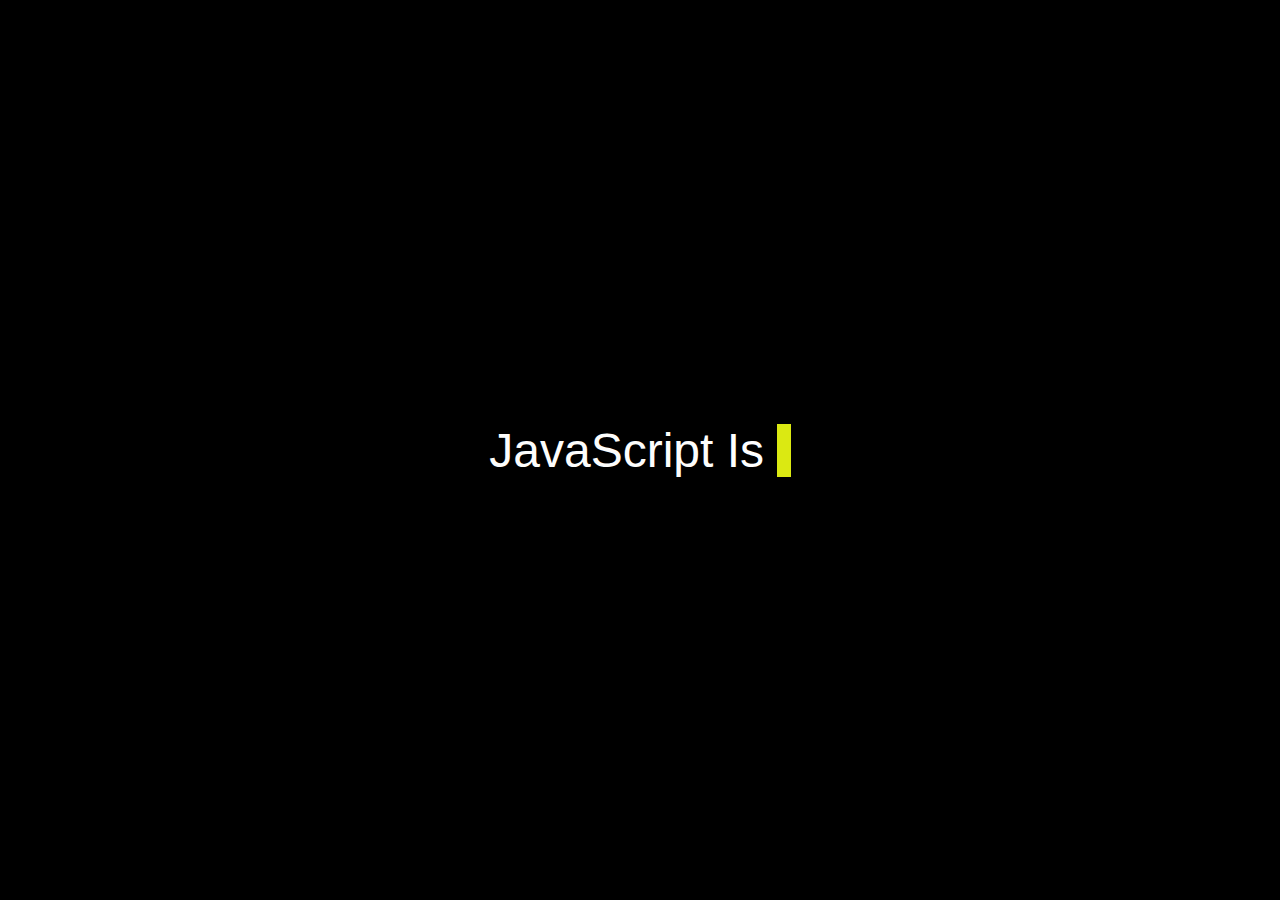
<file: 8 - Auto Text/index.html>
<html lang="en">
  <head>
    <meta charset="UTF-8" />
    <meta http-equiv="X-UA-Compatible" content="IE=edge" />
    <meta name="viewport" content="width=device-width, initial-scale=1.0" />
    <title>Auto Text</title>
    <link rel="stylesheet" href="style.css" />
  </head>
  <body>
    <p>
      <span class="js">JavaScript</span> Is <span class="typed-text"></span>
      <span class="cursor">&nbsp;</span>
    </p>

    <script src="script.js"></script>
  </body>
</html>
</file>
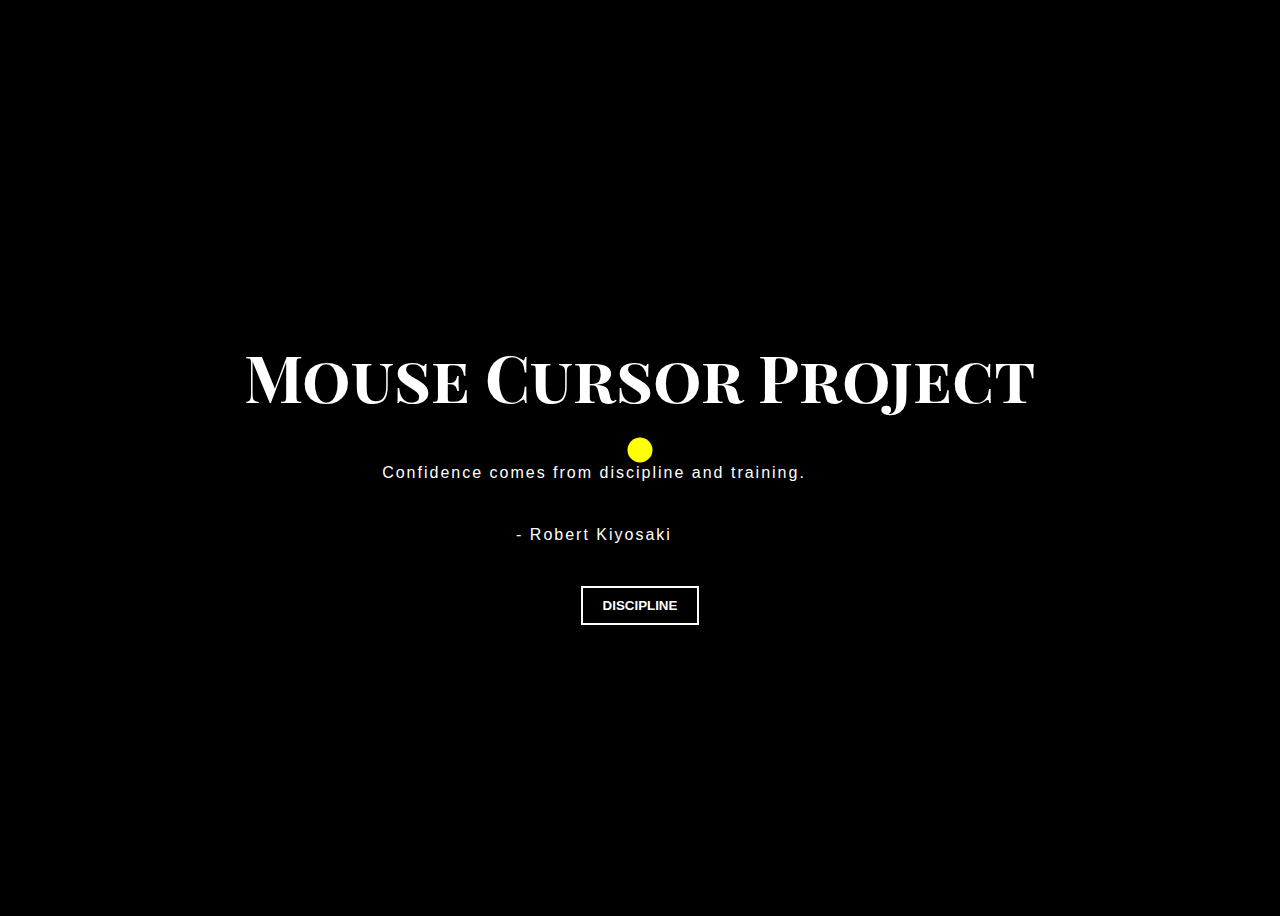
<file: 9 - Mouse Cursor Project/index.html>
<!DOCTYPE html>
<html lang="en">
  <head>
    <meta charset="UTF-8" />
    <meta http-equiv="X-UA-Compatible" content="IE=edge" />
    <meta name="viewport" content="width=device-width, initial-scale=1.0" />
    <title>Cursor</title>
    <link rel="stylesheet" href="style.css" />
  </head>
  <body>
    <div class="cursor"></div>
    <div class="container">
      <h1>Mouse Cursor Project</h1>
      <p>Confidence comes from discipline and training.</p>
      <p>- Robert Kiyosaki</p>
      <button>Discipline</button>
    </div>

    <script src="script.js"></script>
  </body>
</html>
</file>
<file: style.css>
* {
    box-sizing: border-box;
  }
  
  body {
    margin: 0;
    font-family: system-ui, sans-serif;
    color: black;
    background-color: white;
  }
  
  nav {
    display: flex;
    flex-wrap: wrap;
    align-items: center;
    justify-content: center;
    padding: 0.5rem;
    gap: 0.5rem;
    border-bottom: solid 1px #aaa;
    background-color: #eee;
  }
  
  nav a {
    display: inline-block;
    min-width: 9rem;
    padding: 0.5rem;
    border-radius: 0.2rem;
    border: solid 1px rgb(22, 22, 22);
    text-align: center;
    text-decoration: none;
    color: #1b1b1b;
  }
  
  nav a[aria-current='page'] {
    color: #000;
    background-color: #d4d4d4;
  }
  
  main {
    padding: 1rem;
  }
  
  h1 {
    font-weight: bold;
    font-size: 1.5rem;
  }
  
  .projects {
    display: flex;
    flex-direction: column;
  }
  
  .project-link {
    background-color: #fff;
    padding: 10px 30px;
    border-radius: 8px;
    color: #212121;
    text-decoration: none;
    border: 2px solid #212121;
    margin-top: 5px;
  }
</file>
<file: 1- Color Scheme Switcher/style.css>
html {
    margin: 0;
  }
  
  span {
    display: block;
  }
  .canvas {
    margin: 100px auto 100px;
    width: 80%;
    text-align: center;
  }
  
  .button {
    width: 100px;
    height: 100px;
    border: solid black 2px;
    display: inline-block;
  }
  
  #grey {
    background: grey;
  }
  
  #white {
    background: white;
  }
  #blue {
    background: blue;
  }
  #yellow {
    background: yellow;
  }
</file>
<file: 10 - Random Emojis/style.css>
body {
    height: 100vh;
    display: flex;
    flex-direction: column;
    justify-content: center;
    align-items: center;
    background: #ccc;
  }
  
  #emoji {
    font-size: 10rem;
    filter: grayscale(1);
    transition-property: transfrom, filter;
    transition-duration: 200ms;
    cursor: pointer;
  }
  
  #emoji:hover {
    transform: scale(1.3);
    filter: grayscale(0);
  }
</file>
<file: 2 - BMI Calculator/style.css>
/* style.css */
body {
    font-family: Arial, sans-serif;
    background-color: #f4f4f4;
    margin: 0;
    padding: 0;
    display: flex;
    justify-content: center;
    align-items: center;
    height: 100vh;
  }
  
  .container {
    background-color: #fff;
    padding: 20px 40px;
    border-radius: 8px;
    box-shadow: 0 0 10px rgba(0, 0, 0, 0.1);
    text-align: center;
  }
  
  h1 {
    margin-bottom: 20px;
  }
  
  form p {
    margin: 10px 0;
  }
  
  label {
    display: inline-block;
    width: 100px;
    text-align: right;
  }
  
  input[type="text"] {
    padding: 8px;
    width: 150px;
    border: 1px solid #ccc;
    border-radius: 4px;
  }
  
  button {
    padding: 10px 20px;
    background-color: #007bff;
    color: #fff;
    border: none;
    border-radius: 4px;
    cursor: pointer;
    font-size: 16px;
  }
  
  button:hover {
    background-color: #0056b3;
  }
  
  #results {
    margin-top: 20px;
    font-size: 18px;
  }
  
  #weight-guide {
    margin-top: 20px;
    background-color: #f8f9fa;
    padding: 10px;
    border-radius: 4px;
  }
  
  #weight-guide h3 {
    margin-top: 0;
  }
  
  #weight-guide p {
    margin: 5px 0;
  }
</file>
<file: 3 - Local Time/style.css>
body {
  background-color: #212121;
  color: #fff;
}
.center {
  display: flex;
  height: 100vh;
  justify-content: center;
  align-items: center;
  flex-direction: column;
}
#clock {
  font-size: 40px;
  background-color: orange;
  padding: 20px 50px;
  margin-top: 10px;
  border-radius: 10px;
}
</file>
<file: 4 - Number Guessing Game/style.css>
/* style.css */
body {
    background-color: #212121;
    color: #fff;
    font-family: Arial, sans-serif;
    display: flex;
    justify-content: center;
    align-items: center;
    height: 100vh;
    margin: 0;
}

#wrapper {
    text-align: center;
    background-color: #333;
    padding: 20px;
    border-radius: 10px;
    box-shadow: 0 0 10px rgba(0, 0, 0, 0.5);
}

h1 {
    margin-bottom: 20px;
}

p {
    margin: 10px 0;
}

.form {
    margin-bottom: 20px;
}

label {
    display: block;
    margin-bottom: 10px;
}

input[type="text"] {
    padding: 10px;
    border: none;
    border-radius: 5px;
    margin-right: 10px;
    width: 200px;
}

input[type="submit"] {
    padding: 10px 20px;
    background-color: #ff5722;
    border: none;
    border-radius: 5px;
    color: white;
    cursor: pointer;
}

input[type="submit"]:hover {
    background-color: #e64a19;
}

.resultParas {
    margin-top: 20px;
}

.resultParas p {
    margin: 5px 0;
}

.resetButton {
    padding: 10px 20px;
    background-color: #4caf50;
    border: none;
    border-radius: 5px;
    color: white;
    cursor: pointer;
    margin-top: 20px;
}

.resetButton:hover {
    background-color: #388e3c;
}
</file>
<file: 6 - Unlimited Colors/style.css>
/* style.css */
body {
    display: flex;
    flex-direction: column;
    justify-content: center;
    align-items: center;
    height: 100vh;
    margin: 0;
    background-color: #212121;
    color: #fff;
    font-family: Arial, sans-serif;
    text-align: center;
  }
  
  h1 {
    margin-bottom: 20px;
  }
  
  button {
    padding: 10px 20px;
    margin: 10px;
    border: none;
    border-radius: 5px;
    background-color: #007bff;
    color: white;
    cursor: pointer;
    font-size: 16px;
  }
  
  button:hover {
    background-color: #0056b3;
  }
</file>
<file: 7 - Page Scroll Indicator/style.css>
* {
    margin: 0;
    padding: 0;
  }
  
  body {
    height: 100vh;
    font-family: sans-serif;
    background: #000;
    color: #fff;
  }
  
  .content {
    padding: 4rem;
  }
  
  section {
    border: 2px solid white;
    margin: 20px 0;
    padding: 20px;
  }
  
  section h1 {
    margin: 10px 0;
  }
  
  .scroll-indicator {
    height: 5px;
    width: calc(100% - 6em);
    position: fixed;
    top: 10px;
    left: 3em;
    border-radius: 3px;
  }
  
 
  
  .progress {
    height: 5px;
    background: linear-gradient(30deg, #21d4fd, #b721ff);
    width: 0%;
    transition: width 0.1s;
  }
</file>
<file: 8 - Auto Text/style.css>
* {
    padding: 0;
    margin: 0;
    box-sizing: border-box;
  }
  
  body {
    display: flex;
    justify-content: center;
    align-items: center;
    height: 100vh;
    font-family: sans-serif;
    background: #000;
    color: #fff;
  }
  
  p {
    font-size: 3rem;
  }
  
  .js {
    color: #fdfdfc;
  }
  
  .typed-text {
    color: #de8512;
  }
  
  .cursor {
    background: #dbe912;
  }
</file>
<file: 9 - Mouse Cursor Project/style.css>
@import url('https://fonts.googleapis.com/css2?family=Playfair+Display+SC:wght@700&display=swap');

body {
  height: 100vh;
  background: #000;
  display: flex;
  flex-direction: column;
  justify-content: center;
  align-items: center;
}

.container {
  text-align: center;
  margin: 0 auto;
}

h1 {
  color: #fff;
  font-size: 4rem;
  font-family: 'Playfair Display SC', serif;
}

p {
  color: #fff;
  max-width: 700px;
  font-family: sans-serif;
  letter-spacing: 2px;
  line-height: 22px;
  margin-bottom: 40px;
}

button {
  padding: 0;
  margin: 0;
  border: transparent;
  background: transparent;
  color: #fff;
  border: 2px solid white;
  padding: 10px 20px;
  font-weight: bold;
  text-transform: uppercase;
  cursor: pointer;
}

/* JavaScript */
div.cursor {
  position: absolute;
  top: 50%;
  left: 50%;
  width: 25px;
  height: 25px;
  background: yellow;
  border-radius: 50%;
  transform: translate(-50%, -50%);
  animation: cursor 6s infinite alternate;
}
</file>
